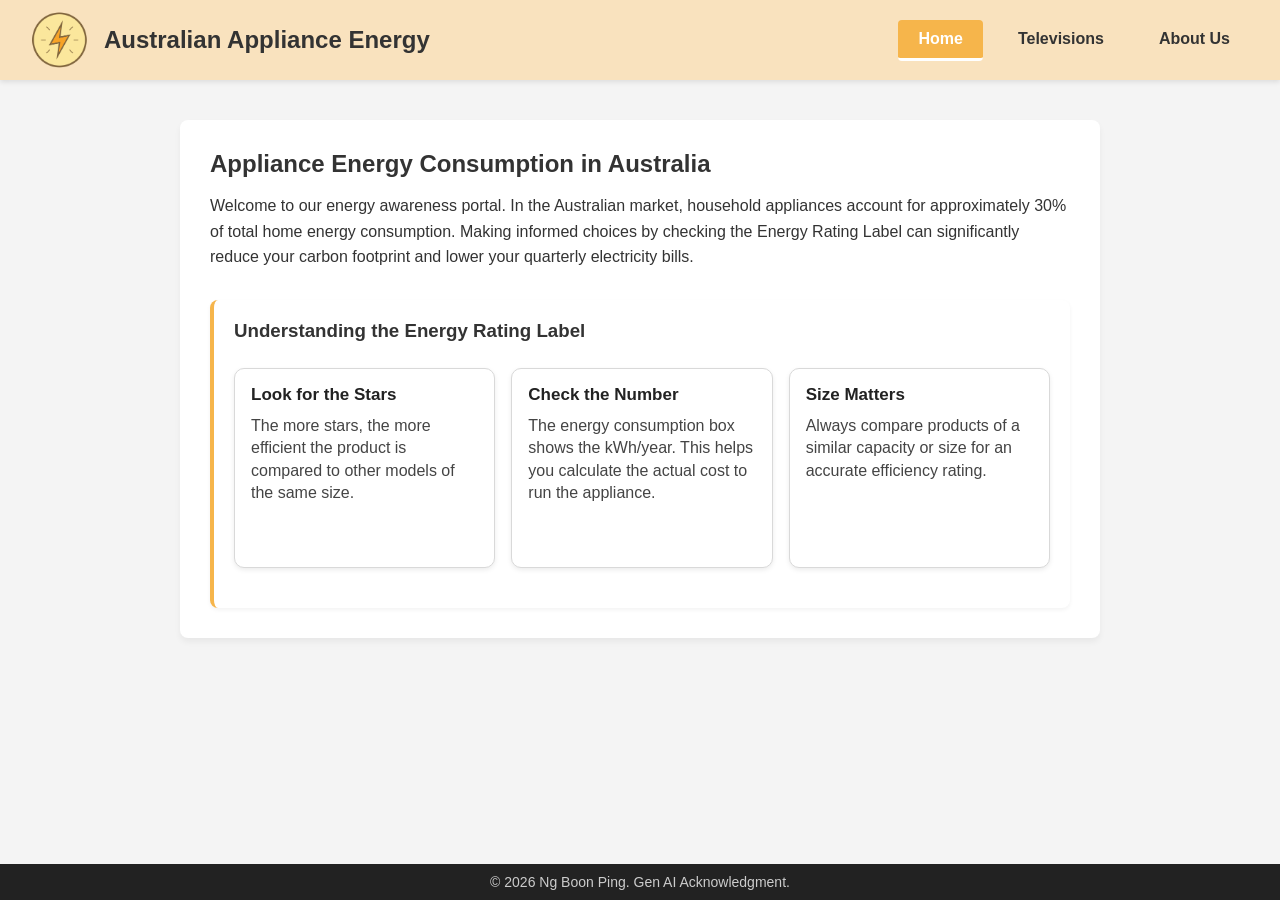
<file: Exercise 0.2/energy-webpage-v1/index.html>
<!DOCTYPE html>
<!-- HTML5 document declaration -->
<html lang="en">
<!-- Head section containing metadata, title, and external links -->
<head>
    <meta charset="UTF-8">
    <meta name="viewport" content="width=device-width, initial-scale=1.0">
    <title>Australian Appliance Energy</title>
    <link rel="stylesheet" href="css/styles.css">
</head>
<!-- Body section with the main content of the webpage -->
<body>

    <!-- Navigation bar with logo and menu links -->
    <nav id="top-nav">
        <div class="power-icon" onclick="switchPage('home')">
            <img src="images/PowerIcon.png" alt="Power Logo" id="logo">
            <h1 class="logo-title">Australian Appliance Energy</h1>
        </div>
        
        <ul id="nav-links">
            <li><button class="nav-btn active" onclick="switchPage('home')">Home</button></li>
            <li><button class="nav-btn" onclick="switchPage('televisions')">Televisions</button></li>
            <li><button class="nav-btn" onclick="switchPage('about')">About Us</button></li>
        </ul>
    </nav>

    <!-- Main content area containing different page sections -->
    <main>
        <!-- Home page section with introduction and energy rating info -->
        <section id="home" class="page-section active-page">
            <h2>Appliance Energy Consumption in Australia</h2>
            <p>Welcome to our energy awareness portal. In the Australian market, household appliances account for approximately 30% of total home energy consumption. Making informed choices by checking the Energy Rating Label can significantly reduce your carbon footprint and lower your quarterly electricity bills.</p>
        
            <div class="info-card">
                <h3>Understanding the Energy Rating Label</h3>
                <div class="info-cards">
                    <div class="info-point-card">
                        <h4>Look for the Stars</h4>
                        <p>The more stars, the more efficient the product is compared to other models of the same size.</p>
                    </div>
                    <div class="info-point-card">
                        <h4>Check the Number</h4>
                        <p>The energy consumption box shows the kWh/year. This helps you calculate the actual cost to run the appliance.</p>
                    </div>
                    <div class="info-point-card">
                        <h4>Size Matters</h4>
                        <p>Always compare products of a similar capacity or size for an accurate efficiency rating.</p>
                    </div>
                </div>
            </div>
        </section>

        <!-- Televisions section with data visualization -->
        <section id="televisions" class="page-section">
            <h2>Televisions & Energy Use</h2>
            <p>Televisions are a staple in Australian homes. While modern LED and OLED TVs are much more efficient than older plasma models, they are also getting larger. A 65-inch TV will naturally use more power than a 40-inch model.</p>
            
            <div class="data-container">
                <h3>Registered Televisions (Australian Market)</h3>
                <div id="tv-data">
                    <p>Loading TV data...</p>
                </div>
            </div>
        </section>

        <!-- About Us section with information about the initiative -->
        <section id="about" class="page-section">
            <h2>About Us</h2>
            <p>We are an initiative dedicated to educating Australian consumers on smart, energy-efficient appliance choices. Our goal is to promote sustainability and help households navigate the complex landscape of energy consumption.</p>
        </section>
    </main>

    <!-- Footer with copyright information -->
    <footer>
        <p>&copy; 2026 Ng Boon Ping. Gen AI Acknowledgment.</p>
    </footer>

    <!-- JavaScript file for interactive functionality -->
    <script src="js/scripts.js"></script>
</body>
</html>
</file>
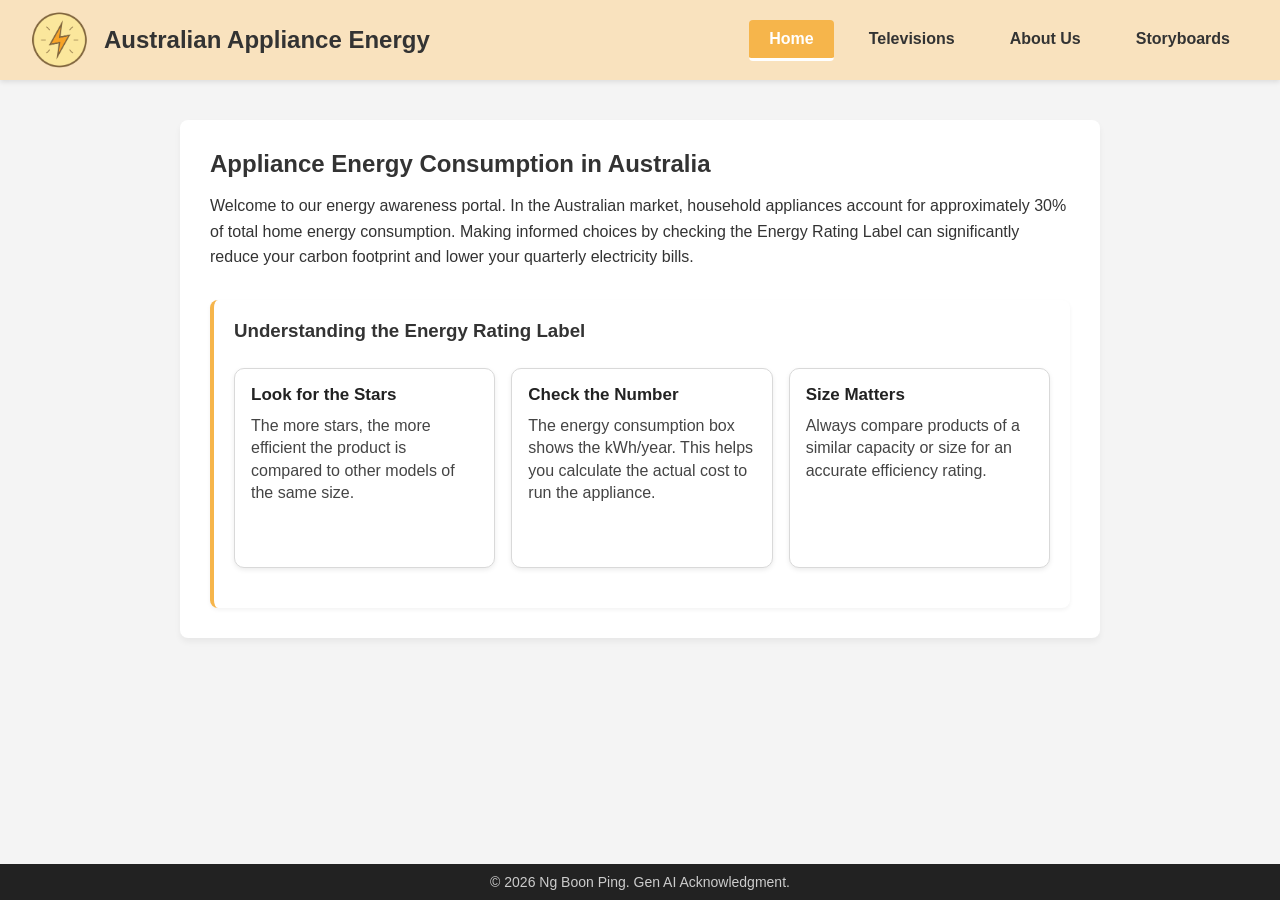
<file: Exercise 3/energy-webpage-v1/index.html>
<!DOCTYPE html>
<!-- HTML5 document declaration -->
<html lang="en">
<!-- Head section containing metadata, title, and external links -->
<head>
    <meta charset="UTF-8">
    <meta name="viewport" content="width=device-width, initial-scale=1.0">
    <title>Australian Appliance Energy</title>
    <link rel="stylesheet" href="css/style.css">
</head>
<!-- Body section with the main content of the webpage -->
<body>

    <!-- Navigation bar with logo and menu links -->
    <nav id="top-nav">
        <div class="power-icon" onclick="switchPage('home')">
            <img src="images/PowerIcon.png" alt="Power Logo" id="logo">
            <h1 class="logo-title">Australian Appliance Energy</h1>
        </div>
        
        <ul id="nav-links">
            <li><button class="nav-btn active" onclick="switchPage('home')">Home</button></li>
            <li><button class="nav-btn" onclick="switchPage('televisions')">Televisions</button></li>
            <li><button class="nav-btn" onclick="switchPage('about')">About Us</button></li>
            <li><button class="nav-btn" onclick="switchPage('storyboard')">Storyboards</button></li>
        </ul>
    </nav>

    <!-- Main content area containing different page sections -->
    <main>
        <!-- Home page section with introduction and energy rating info -->
        <section id="home" class="page-section active-page">
            <h2>Appliance Energy Consumption in Australia</h2>
            <p>Welcome to our energy awareness portal. In the Australian market, household appliances account for approximately 30% of total home energy consumption. Making informed choices by checking the Energy Rating Label can significantly reduce your carbon footprint and lower your quarterly electricity bills.</p>
        
            <div class="info-card">
                <h3>Understanding the Energy Rating Label</h3>
                <div class="info-cards">
                    <div class="info-point-card">
                        <h4>Look for the Stars</h4>
                        <p>The more stars, the more efficient the product is compared to other models of the same size.</p>
                    </div>
                    <div class="info-point-card">
                        <h4>Check the Number</h4>
                        <p>The energy consumption box shows the kWh/year. This helps you calculate the actual cost to run the appliance.</p>
                    </div>
                    <div class="info-point-card">
                        <h4>Size Matters</h4>
                        <p>Always compare products of a similar capacity or size for an accurate efficiency rating.</p>
                    </div>
                </div>
            </div>
        </section>

        <!-- Televisions section with data visualization -->
        <section id="televisions" class="page-section">
            <h2>Televisions & Energy Use</h2>
            <p>Televisions are a staple in Australian homes. While modern LED and OLED TVs are much more efficient than older plasma models, they are also getting larger. A 65-inch TV will naturally use more power than a 40-inch model.</p>
            
            <div class="data-container">
                <h3>Registered Televisions (Australian Market)</h3>
                <div id="tv-data">
                    <p>Loading TV data...</p>
                </div>
            </div>
        </section>

        <!-- About Us section with information about the initiative -->
        <section id="about" class="page-section">
            <h2>About Us</h2>
            <p>We are an initiative dedicated to educating Australian consumers on smart, energy-efficient appliance choices. Our goal is to promote sustainability and help households navigate the complex landscape of energy consumption.</p>
        </section>

        <!-- Storyboard-->
        <section id="storyboard" class="page-section">            
            <div class="storyboard-section">
                <h2>Storyboard 1: Sarah's TV Shopping Journey</h2>
                <div class="storyboard-container">
                    <button class="arrow-btn left-arrow" id="prev-btn">&lt;</button>
                    <div class="storyboard-visual">
                        <img id="storyboard-image" src="images/Storyboard1- picture1.png" alt="Storyboard Image">
                        <div class="storyboard-explanation" id="storyboard-explanation">
                            <p>This is the explanation for storyboard 1.</p>
                        </div>
                    </div>
                    <button class="arrow-btn right-arrow" id="next-btn">&gt;</button>
                </div>
            </div>
            
            <div class="storyboard-section">
                <h2>Storyboard 2: Sarah's Energy-Efficient TV Choice</h2>
                <div class="storyboard-container">
                    <button class="arrow-btn left-arrow" id="prev-btn2">&lt;</button>
                    <div class="storyboard-visual">
                        <img id="storyboard-image2" src="images/Storyboard2- picture1.png" alt="Storyboard Image">
                        <div class="storyboard-explanation" id="storyboard-explanation2">
                            <p>This is the explanation for storyboard 2.</p>
                        </div>
                    </div>
                    <button class="arrow-btn right-arrow" id="next-btn2">&gt;</button>
                </div>
            </div>
        </section>
    </main>

    <!-- Footer with copyright information -->
    <footer>
        <p>&copy; 2026 Ng Boon Ping. Gen AI Acknowledgment.</p>
    </footer>

    <!-- JavaScript file for interactive functionality -->
    <script src="js/script.js"></script>
</body>
</html>
</file>
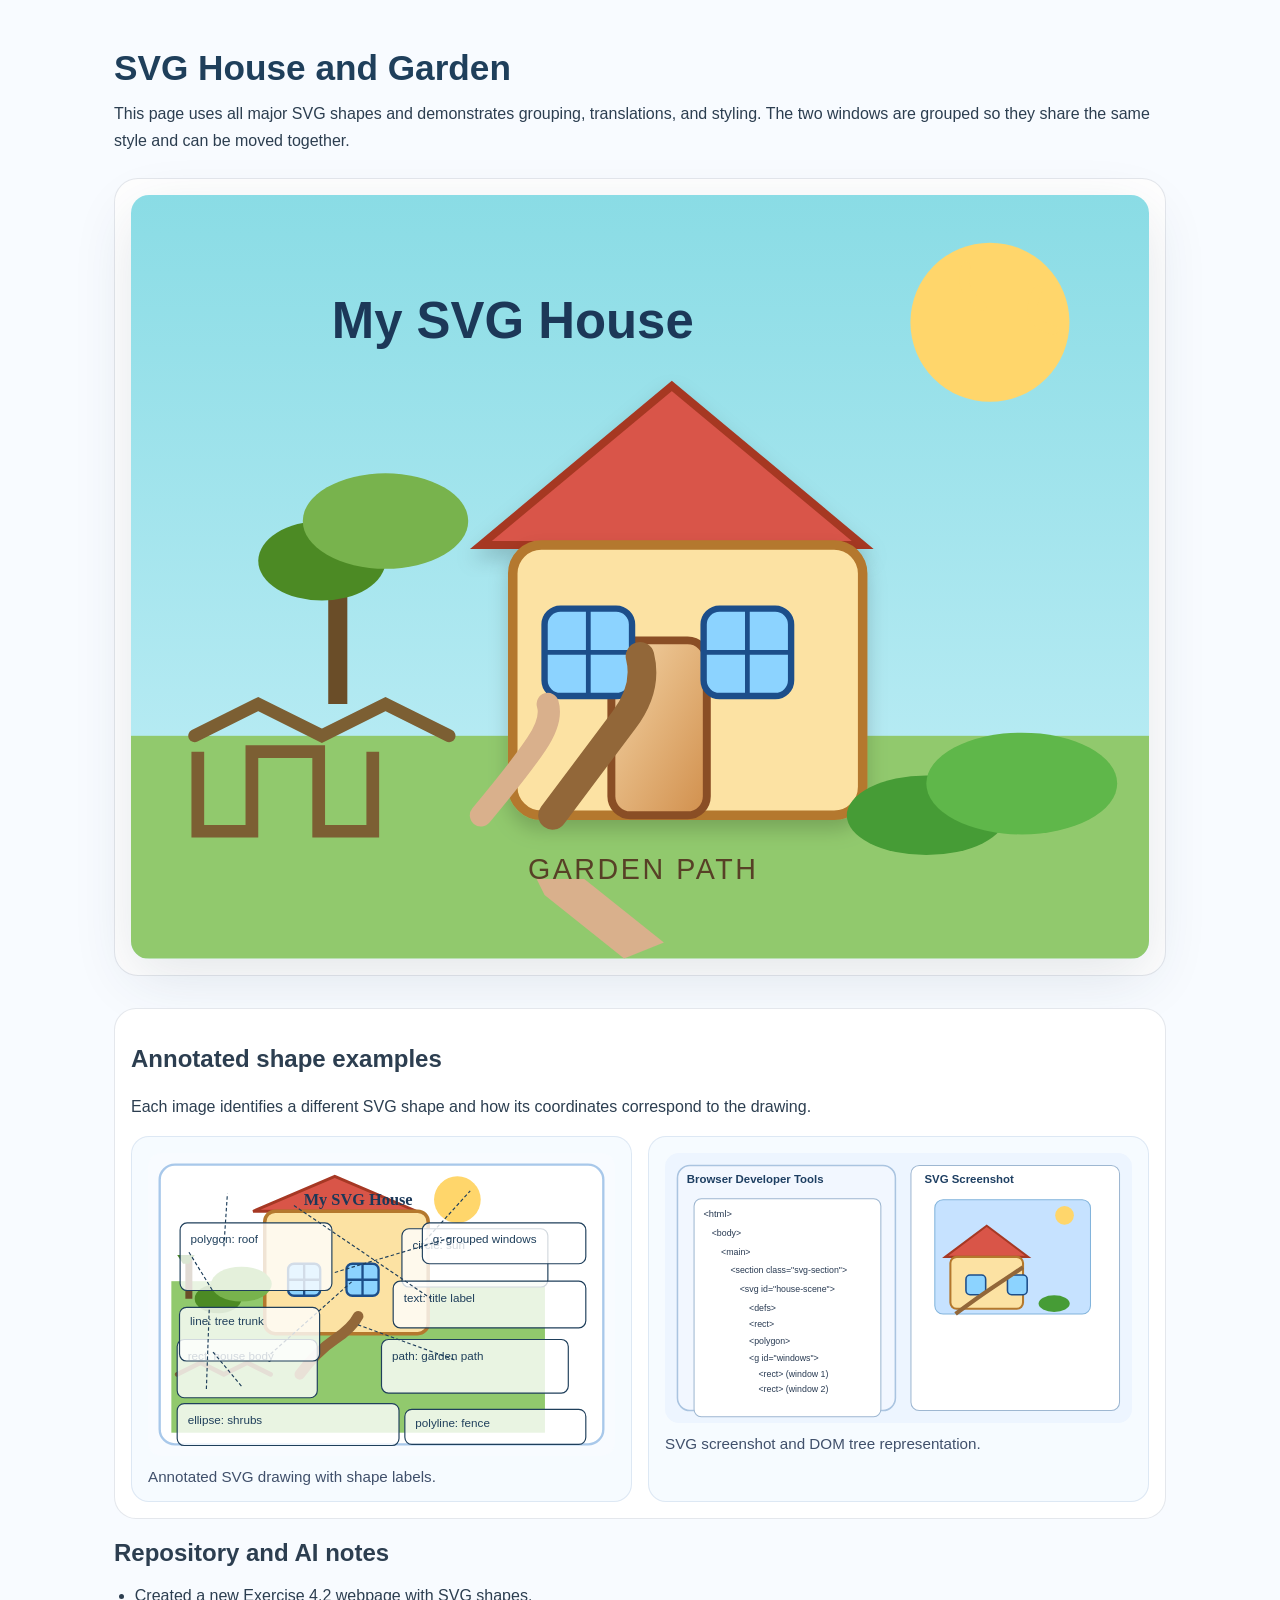
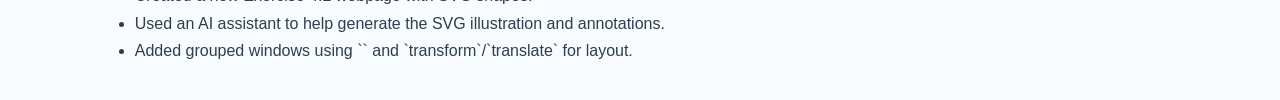
<file: Exercise 4/Exercise 4.2/index.html>
<!DOCTYPE html>
<html lang="en">
<head>
  <meta charset="UTF-8" />
  <meta name="viewport" content="width=device-width, initial-scale=1.0" />
  <title>Exercise 4.2 - SVG House and Garden</title>
  <link rel="stylesheet" href="css/style.css" />
</head>
<body>
  <main>
    <h1>SVG House and Garden</h1>
    <p>
      This page uses all major SVG shapes and demonstrates grouping, translations, and styling.
      The two windows are grouped so they share the same style and can be moved together.
    </p>

    <section class="svg-section">
      <svg id="house-scene" viewBox="0 0 640 480" xmlns="http://www.w3.org/2000/svg" aria-labelledby="scene-title">
        <title id="scene-title">SVG illustration of a house and garden</title>

        <defs>
          <linearGradient id="skyGradient" x1="0" y1="0" x2="0" y2="1">
            <stop offset="0%" stop-color="#8adce5" />
            <stop offset="100%" stop-color="#c6f0f8" />
          </linearGradient>
          <linearGradient id="doorGlow" x1="0" y1="0" x2="1" y2="1">
            <stop offset="0%" stop-color="#f4d5a7" />
            <stop offset="100%" stop-color="#d18f4c" />
          </linearGradient>
          <filter id="shadow" x="-20%" y="-20%" width="140%" height="140%">
            <feDropShadow dx="0" dy="6" stdDeviation="6" flood-color="#000" flood-opacity="0.18" />
          </filter>
        </defs>

        <rect x="0" y="0" width="640" height="480" fill="url(#skyGradient)" />
        <rect x="0" y="340" width="640" height="140" fill="#91c96d" />

        <circle cx="540" cy="80" r="50" fill="#ffd66b" />
        <path d="M 525 45 Q 520 60 535 70" fill="none" stroke="#ffd66b" stroke-width="6" stroke-linecap="round" />
        <path d="M 570 60 Q 560 80 580 85" fill="none" stroke="#ffd66b" stroke-width="6" stroke-linecap="round" />

        <polygon points="220,220 340,120 460,220" fill="#d95548" stroke="#a63824" stroke-width="5" filter="url(#shadow)" />
        <rect x="240" y="220" width="220" height="170" rx="18" ry="18" fill="#fce2a3" stroke="#b4782d" stroke-width="6" filter="url(#shadow)" />
        <rect x="302" y="280" width="60" height="110" rx="12" ry="12" fill="url(#doorGlow)" stroke="#8a4e25" stroke-width="5" />

        <g id="windows" fill="#8cd3ff" stroke="#1c4e8a" stroke-width="4" stroke-linejoin="round" transform="translate(260 260)">
          <rect x="0" y="0" width="55" height="55" rx="10" ry="10" />
          <rect x="100" y="0" width="55" height="55" rx="10" ry="10" />
          <line x1="0" y1="27.5" x2="55" y2="27.5" stroke="#1c4e8a" stroke-width="3" />
          <line x1="27.5" y1="0" x2="27.5" y2="55" stroke="#1c4e8a" stroke-width="3" />
          <line x1="100" y1="27.5" x2="155" y2="27.5" stroke="#1c4e8a" stroke-width="3" />
          <line x1="127.5" y1="0" x2="127.5" y2="55" stroke="#1c4e8a" stroke-width="3" />
        </g>

        <line x1="130" y1="320" x2="130" y2="240" stroke="#6a4d28" stroke-width="12" />
        <polyline points="130,250 120,235 140,235 130,250" fill="#4c8a24" />
        <ellipse cx="120" cy="230" rx="40" ry="25" fill="#4c8a24" />
        <ellipse cx="160" cy="205" rx="52" ry="30" fill="#78b34d" />

        <path d="M 265 390 Q 295 350 310 330 T 320 290" fill="none" stroke="#926739" stroke-width="18" stroke-linecap="round" />
        <path d="M 220 390 Q 245 360 255 345 T 262 320" fill="none" stroke="#d9b08c" stroke-width="14" stroke-linecap="round" />
        <path d="M 255 430 L 285 430 L 335 470 L 310 480 L 260 440 Z" fill="#d9b08c" />

        <polyline points="40,340 80,320 120,340 160,320 200,340" fill="none" stroke="#7c5f33" stroke-width="8" stroke-linecap="round" />
        <polyline points="42,350 42,400 76,400 76,350 118,350 118,400 152,400 152,350" fill="none" stroke="#7c5f33" stroke-width="8" />

        <ellipse cx="500" cy="390" rx="50" ry="25" fill="#469c36" />
        <ellipse cx="560" cy="370" rx="60" ry="32" fill="#5fb74a" />

        <text x="240" y="90" class="title-text">My SVG House</text>
        <text x="322" y="430" class="garden-text">garden path</text>
      </svg>
    </section>

    <section class="notes">
      <h2>Annotated shape examples</h2>
      <p>Each image identifies a different SVG shape and how its coordinates correspond to the drawing.</p>
      <div class="image-grid">
        <figure>
          <img src="images/annotated-shapes.svg" alt="Annotated SVG shapes example" />
          <figcaption>Annotated SVG drawing with shape labels.</figcaption>
        </figure>
        <figure>
          <img src="images/dom-screenshot.svg" alt="SVG DOM screenshot representation" />
          <figcaption>SVG screenshot and DOM tree representation.</figcaption>
        </figure>
      </div>
    </section>

    <section class="commit-notes">
      <h2>Repository and AI notes</h2>
      <ul>
        <li>Created a new Exercise 4.2 webpage with SVG shapes.</li>
        <li>Used an AI assistant to help generate the SVG illustration and annotations.</li>
        <li>Added grouped windows using `<g>` and `transform`/`translate` for layout.</li>
      </ul>
    </section>
  </main>
</body>
</html>
</file>
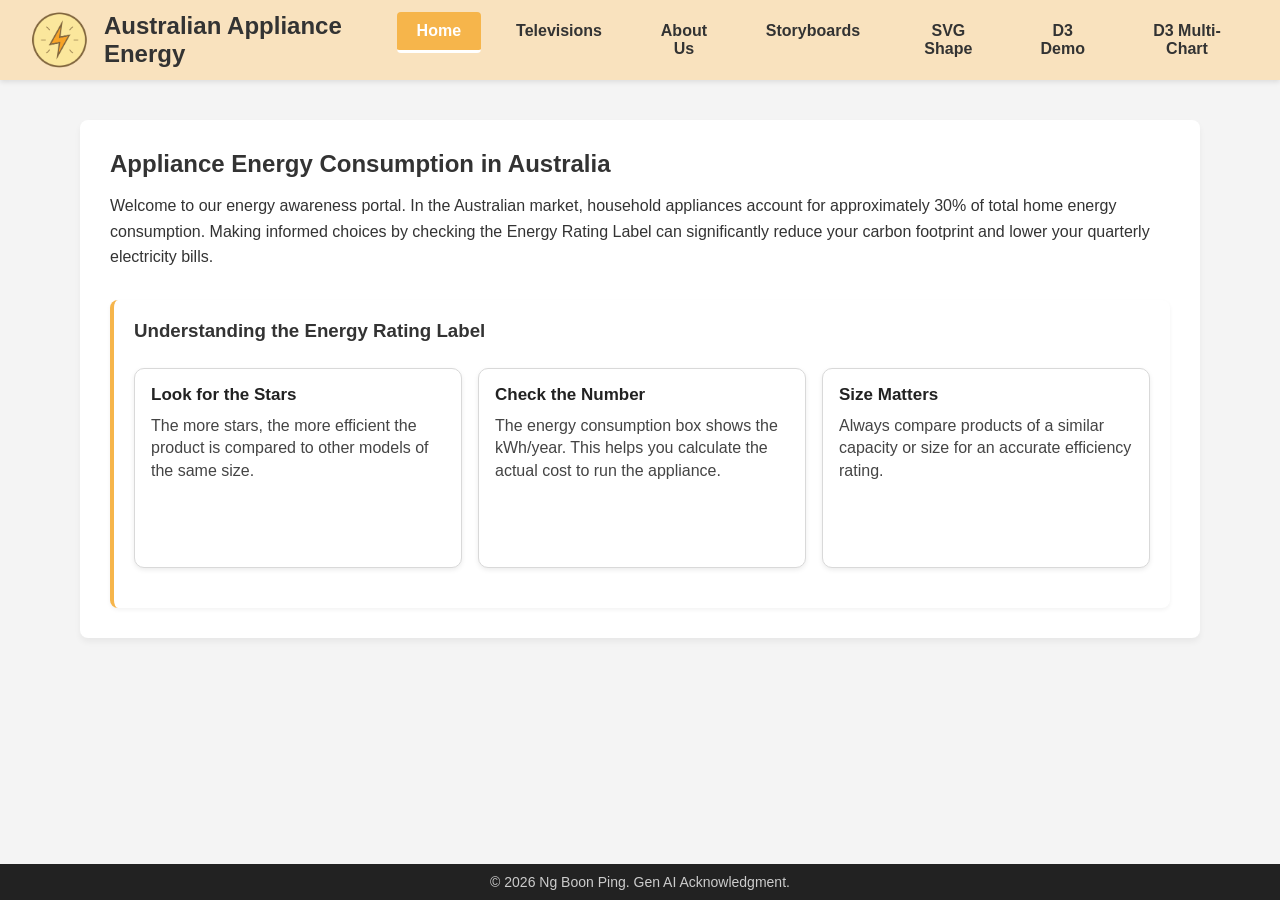
<file: Exercise 5/energy-webpage-v1/index.html>
<!DOCTYPE html>
<!-- HTML5 document declaration -->
<html lang="en">
<!-- Head section containing metadata, title, and external links -->
<head>
    <meta charset="UTF-8">
    <meta name="viewport" content="width=device-width, initial-scale=1.0">
    <title>Australian Appliance Energy</title>
    <link rel="stylesheet" href="css/style.css">
</head>
<!-- Body section with the main content of the webpage -->
<body>

    <!-- Navigation bar with logo and menu links -->
    <nav id="top-nav">
        <div class="power-icon" onclick="switchPage('home')">
            <img src="images/PowerIcon.png" alt="Power Logo" id="logo">
            <h1 class="logo-title">Australian Appliance Energy</h1>
        </div>
        
        <ul id="nav-links">
            <li><button class="nav-btn active" onclick="switchPage('home')">Home</button></li>
            <li><button class="nav-btn" onclick="switchPage('televisions')">Televisions</button></li>
            <li><button class="nav-btn" onclick="switchPage('about')">About Us</button></li>
            <li><button class="nav-btn" onclick="switchPage('storyboard')">Storyboards</button></li>
            <li><button class="nav-btn" onclick="switchPage('svg-shape')">SVG Shape</button></li>
            <li><button class="nav-btn" onclick="switchPage('d3-demo')">D3 Demo</button></li>
            <li><button class="nav-btn" onclick="switchPage('d3-multichart')">D3 Multi-Chart</button></li>
        </ul>
    </nav>

    <!-- Main content area containing different page sections -->
    <main>
        <!-- Home page section with introduction and energy rating info -->
        <section id="home" class="page-section active-page">
            <h2>Appliance Energy Consumption in Australia</h2>
            <p>Welcome to our energy awareness portal. In the Australian market, household appliances account for approximately 30% of total home energy consumption. Making informed choices by checking the Energy Rating Label can significantly reduce your carbon footprint and lower your quarterly electricity bills.</p>
        
            <div class="info-card">
                <h3>Understanding the Energy Rating Label</h3>
                <div class="info-cards">
                    <div class="info-point-card">
                        <h4>Look for the Stars</h4>
                        <p>The more stars, the more efficient the product is compared to other models of the same size.</p>
                    </div>
                    <div class="info-point-card">
                        <h4>Check the Number</h4>
                        <p>The energy consumption box shows the kWh/year. This helps you calculate the actual cost to run the appliance.</p>
                    </div>
                    <div class="info-point-card">
                        <h4>Size Matters</h4>
                        <p>Always compare products of a similar capacity or size for an accurate efficiency rating.</p>
                    </div>
                </div>
            </div>
        </section>

        <!-- Televisions section with data visualization -->
        <section id="televisions" class="page-section">
            <h2>Televisions & Energy Use</h2>
            <p>Televisions are a staple in Australian homes. While modern LED and OLED TVs are much more efficient than older plasma models, they are also getting larger. A 65-inch TV will naturally use more power than a 40-inch model.</p>
            
            <div class="data-container">
                <h3>Registered Televisions (Australian Market)</h3>
                <div id="tv-data">
                    <p>Loading TV data...</p>
                </div>
            </div>
        </section>

        <!-- About Us section with information about the initiative -->
        <section id="about" class="page-section">
            <h2>About Us</h2>
            <p>We are an initiative dedicated to educating Australian consumers on smart, energy-efficient appliance choices. Our goal is to promote sustainability and help households navigate the complex landscape of energy consumption.</p>
        </section>

        <!-- Storyboard-->
        <section id="storyboard" class="page-section">            
            <div class="storyboard-section">
                <h2>Storyboard 1: Sarah's TV Shopping Journey</h2>
                <div class="storyboard-container">
                    <button class="arrow-btn left-arrow" id="prev-btn">&lt;</button>
                    <div class="storyboard-visual">
                        <img id="storyboard-image" src="images/Storyboard1- picture1.png" alt="Storyboard Image">
                        <div class="storyboard-explanation" id="storyboard-explanation">
                            <p>This is the explanation for storyboard 1.</p>
                        </div>
                    </div>
                    <button class="arrow-btn right-arrow" id="next-btn">&gt;</button>
                </div>
            </div>
            
            <div class="storyboard-section">
                <h2>Storyboard 2: Sarah's Energy-Efficient TV Choice</h2>
                <div class="storyboard-container">
                    <button class="arrow-btn left-arrow" id="prev-btn2">&lt;</button>
                    <div class="storyboard-visual">
                        <img id="storyboard-image2" src="images/Storyboard2- picture1.png" alt="Storyboard Image">
                        <div class="storyboard-explanation" id="storyboard-explanation2">
                            <p>This is the explanation for storyboard 2.</p>
                        </div>
                    </div>
                    <button class="arrow-btn right-arrow" id="next-btn2">&gt;</button>
                </div>
            </div>

        </div>
            </div>
        </section>

        <!-- SVG Shapes -->
        <section id="svg-shape" class="page-section">
            <h2>SVG Shapes: House and Garden</h2>
            <!-- SVG container centered for the illustration -->
            <div class="svg-shape">
                <svg width="600" height="360" viewBox="0 0 600 360" xmlns="http://www.w3.org/2000/svg" aria-label="Illustration of a house and garden using SVG shapes">
                    <!-- Sky background -->
                    <rect x="0" y="0" width="600" height="360" fill="#c9e4ff" />

                    <!-- Grass ground -->
                    <rect x="0" y="260" width="600" height="100" fill="#a7d379" />

                    <!-- Sun in the sky -->
                    <circle cx="520" cy="60" r="40" fill="#ffd166" />
                    
                    <!-- Chimney on the roof -->
                    <rect x="225" y="80" width="24" height="45" fill="#5c2e0a" stroke="#3e1f06" stroke-width="1.5" />
                    <rect x="221" y="74" width="32" height="6" fill="#8b5e3c" />

                    <!-- Roof shape -->
                    <polygon points="180,140 280,70 380,140" fill="#7b3f00" />

                    <!-- House body -->
                    <rect x="210" y="140" width="140" height="120" fill="#f5d1a9" stroke="#8b5e3c" stroke-width="4" />
                    
                    <!-- Window group: shared styling applied to both windows -->
                    <g class="house-windows" fill="#87ceeb" stroke="#3a5f7b" stroke-width="2">
                        <g transform="translate(0, 0)">
                            <rect x="220" y="165" width="40" height="40" rx="3" />
                            <line x1="240" y1="165" x2="240" y2="205" stroke-width="1.5" />
                            <line x1="220" y1="185" x2="260" y2="185" stroke-width="1.5" />
                        </g>
                        <g transform="translate(80, 0)">
                            <rect x="220" y="165" width="40" height="40" rx="3" />
                            <line x1="240" y1="165" x2="240" y2="205" stroke-width="1.5" />
                            <line x1="220" y1="185" x2="260" y2="185" stroke-width="1.5" />
                        </g>
                    </g>
                    
                    <!-- Door -->
                    <rect x="265" y="205" width="30" height="55" fill="#8b4513" stroke="#5c2e0a" stroke-width="2" />

                    <!-- Door frame detail -->
                    <rect x="267" y="207" width="26" height="51" fill="#a0522d" opacity="0.8" />

                    <!-- Door handle -->
                    <circle cx="288" cy="232" r="2.5" fill="#d4af37" stroke="#b8860b" stroke-width="1" />

                    <!-- Section title text inside SVG -->
                    <text x="300" y="350" text-anchor="middle" font-family="Arial, sans-serif" font-size="20" fill="#3a3a3a">House and Garden with SVG Shapes</text>
                </svg>
            </div>

            <!-- Evidence screenshot for DOM verification -->
            <div class="evidence-section">
                <h2>DOM Verification Screenshot</h2>
                <img src="images\SVG and DOM.png" alt="DOM Inspector displaying SVG elements" style="max-width:100%" />
            </div>

            <!-- Coordinate mapping table for the SVG shapes -->
            <div class="evidence-section coordinate-section">
                <h2>SVG Coordinate System Annotations</h2>
                <img src="images\SVG Coordinate System Annotations.png" alt="SVG Coordinate System Annotations" style="max-width:100%" />
            </div>
        </section>

        <section id="d3-demo" class="page-section">
            <h2>D3.js Responsive Canvas</h2>
            <p>This workspace utilizes a responsive CSS wrapper coupled with an SVG viewBox coordinate map to auto-scale shapes fluidly across all devices.</p>
            
            <div class="responsive-svg-container">
                <div class="info-card" id="d3-sandbox">
                    <h3>D3 Injected Output Zone</h3>
                </div>
            </div>
        </section>

        <section id="d3-multichart" class="page-section">
            <h2>D3 Multi-Chart Exercise</h2>
            <p>This page contains four D3 chart types built from the TV energy dataset plus a spot-price time series. Each chart lives in its own JS file and resizes to the browser.</p>
            <div class="chart-grid">
                <article class="chart-card">
                    <h3>Energy vs Star Rating</h3>
                    <p class="chart-description">Scatter plot showing labelled energy consumption by energy rating stars for TV models.</p>
                    <div id="scatter-viz" class="chart-container"></div>
                </article>

                <article class="chart-card">
                    <h3>Energy by Screen Technology</h3>
                    <p class="chart-description">Donut chart comparing total annual energy consumption across screen technology categories.</p>
                    <div id="donut-viz" class="chart-container"></div>
                </article>

                <article class="chart-card">
                    <h3>55-inch TV Energy by Technology</h3>
                    <p class="chart-description">Bar chart showing average energy consumption of 55-inch TVs grouped by screen type.</p>
                    <div id="bar55-viz" class="chart-container"></div>
                </article>

                <article class="chart-card">
                    <h3>Spot Power Prices 1998–2024</h3>
                    <p class="chart-description">Line chart showing average Australian spot power prices over time.</p>
                    <div id="line-viz" class="chart-container"></div>
                </article>
            </div>
        </section>
    </main>


    <!-- Footer with copyright information -->
    <footer>
        <p>&copy; 2026 Ng Boon Ping. Gen AI Acknowledgment.</p>
    </footer>

    <!-- JavaScript file for interactive functionality -->
    <script src="js/script.js"></script>
    <script src="https://d3js.org/d3.v7.min.js"></script>
    <script src="js/d3_script.js"></script>
    <script src="js/scatter_chart.js"></script>
    <script src="js/donut_chart.js"></script>
    <script src="js/bar55_chart.js"></script>
    <script src="js/line_chart.js"></script>
</body>
</html>
</file>
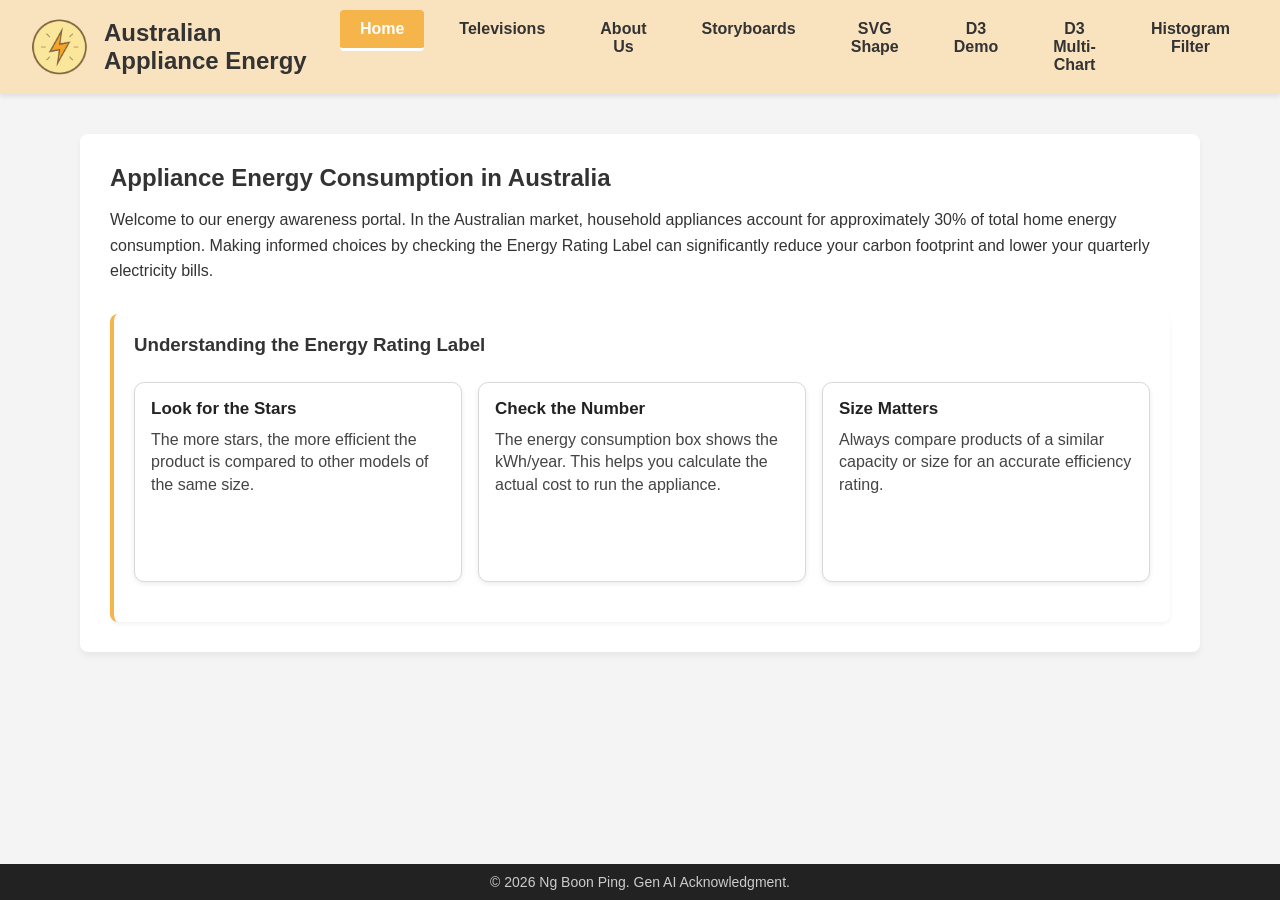
<file: Exercise 6/energy-webpage-v1/index.html>
<!DOCTYPE html>
<html lang="en">
<head>
    <meta charset="UTF-8">
    <meta name="viewport" content="width=device-width, initial-scale=1.0">
    <title>Australian Appliance Energy</title>
    <link rel="stylesheet" href="css/style.css">
    <link rel="stylesheet" href="css/visualisations.css">
</head>
<body>

    <nav id="top-nav">
        <div class="power-icon" onclick="switchPage('home')">
            <img src="images/PowerIcon.png" alt="Power Logo" id="logo">
            <h1 class="logo-title">Australian Appliance Energy</h1>
        </div>
        
        <ul id="nav-links">
            <li><button class="nav-btn active" onclick="switchPage('home')">Home</button></li>
            <li><button class="nav-btn" onclick="switchPage('televisions')">Televisions</button></li>
            <li><button class="nav-btn" onclick="switchPage('about')">About Us</button></li>
            <li><button class="nav-btn" onclick="switchPage('storyboard')">Storyboards</button></li>
            <li><button class="nav-btn" onclick="switchPage('svg-shape')">SVG Shape</button></li>
            <li><button class="nav-btn" onclick="switchPage('d3-demo')">D3 Demo</button></li>
            <li><button class="nav-btn" onclick="switchPage('d3-multichart')">D3 Multi-Chart</button></li>
            <li><button class="nav-btn" onclick="switchPage('histogram-filter-page')">Histogram Filter</button></li>
        </ul>
    </nav>

    <main>
        <section id="home" class="page-section active-page">
            <h2>Appliance Energy Consumption in Australia</h2>
            <p>Welcome to our energy awareness portal. In the Australian market, household appliances account for approximately 30% of total home energy consumption. Making informed choices by checking the Energy Rating Label can significantly reduce your carbon footprint and lower your quarterly electricity bills.</p>
        
            <div class="info-card">
                <h3>Understanding the Energy Rating Label</h3>
                <div class="info-cards">
                    <div class="info-point-card">
                        <h4>Look for the Stars</h4>
                        <p>The more stars, the more efficient the product is compared to other models of the same size.</p>
                    </div>
                    <div class="info-point-card">
                        <h4>Check the Number</h4>
                        <p>The energy consumption box shows the kWh/year. This helps you calculate the actual cost to run the appliance.</p>
                    </div>
                    <div class="info-point-card">
                        <h4>Size Matters</h4>
                        <p>Always compare products of a similar capacity or size for an accurate efficiency rating.</p>
                    </div>
                </div>
            </div>
        </section>

        <section id="televisions" class="page-section">
            <h2>Televisions & Energy Use</h2>
            <p>Televisions are a staple in Australian homes. While modern LED and OLED TVs are much more efficient than older plasma models, they are also getting larger. A 65-inch TV will naturally use more power than a 40-inch model.</p>
            
            <div class="data-container">
                <h3>Registered Televisions (Australian Market)</h3>
                <div id="tv-data">
                    <p>Loading TV data...</p>
                </div>
            </div>
        </section>

        <section id="about" class="page-section">
            <h2>About Us</h2>
            <p>We are an initiative dedicated to educating Australian consumers on smart, energy-efficient appliance choices. Our goal is to promote sustainability and help households navigate the complex landscape of energy consumption.</p>
        </section>

        <section id="storyboard" class="page-section">            
            <div class="storyboard-section">
                <h2>Storyboard 1: Sarah's TV Shopping Journey</h2>
                <div class="storyboard-container">
                    <button class="arrow-btn left-arrow" id="prev-btn">&lt;</button>
                    <div class="storyboard-visual">
                        <img id="storyboard-image" src="images/Storyboard1- picture1.png" alt="Storyboard Image">
                        <div class="storyboard-explanation" id="storyboard-explanation">
                            <p>This is the explanation for storyboard 1.</p>
                        </div>
                    </div>
                    <button class="arrow-btn right-arrow" id="next-btn">&gt;</button>
                </div>
            </div>
            
            <div class="storyboard-section">
                <h2>Storyboard 2: Sarah's Energy-Efficient TV Choice</h2>
                <div class="storyboard-container">
                    <button class="arrow-btn left-arrow" id="prev-btn2">&lt;</button>
                    <div class="storyboard-visual">
                        <img id="storyboard-image2" src="images/Storyboard2- picture1.png" alt="Storyboard Image">
                        <div class="storyboard-explanation" id="storyboard-explanation2">
                            <p>This is the explanation for storyboard 2.</p>
                        </div>
                    </div>
                    <button class="arrow-btn right-arrow" id="next-btn2">&gt;</button>
                </div>
            </div>
        </section>

        <section id="svg-shape" class="page-section">
            <h2>SVG Shapes: House and Garden</h2>
            <div class="svg-shape">
                <svg width="600" height="360" viewBox="0 0 600 360" xmlns="http://www.w3.org/2000/svg" aria-label="Illustration of a house and garden using SVG shapes">
                    <rect x="0" y="0" width="600" height="360" fill="#c9e4ff" />
                    <rect x="0" y="260" width="600" height="100" fill="#a7d379" />
                    <circle cx="520" cy="60" r="40" fill="#ffd166" />
                    <rect x="225" y="80" width="24" height="45" fill="#5c2e0a" stroke="#3e1f06" stroke-width="1.5" />
                    <rect x="221" y="74" width="32" height="6" fill="#8b5e3c" />
                    <polygon points="180,140 280,70 380,140" fill="#7b3f00" />
                    <rect x="210" y="140" width="140" height="120" fill="#f5d1a9" stroke="#8b5e3c" stroke-width="4" />
                    <g class="house-windows" fill="#87ceeb" stroke="#3a5f7b" stroke-width="2">
                        <g transform="translate(0, 0)">
                            <rect x="220" y="165" width="40" height="40" rx="3" />
                            <line x1="240" y1="165" x2="240" y2="205" stroke-width="1.5" />
                            <line x1="220" y1="185" x2="260" y2="185" stroke-width="1.5" />
                        </g>
                        <g transform="translate(80, 0)">
                            <rect x="220" y="165" width="40" height="40" rx="3" />
                            <line x1="240" y1="165" x2="240" y2="205" stroke-width="1.5" />
                            <line x1="220" y1="185" x2="260" y2="185" stroke-width="1.5" />
                        </g>
                    </g>
                    <rect x="265" y="205" width="30" height="55" fill="#8b4513" stroke="#5c2e0a" stroke-width="2" />
                    <rect x="267" y="207" width="26" height="51" fill="#a0522d" opacity="0.8" />
                    <circle cx="288" cy="232" r="2.5" fill="#d4af37" stroke="#b8860b" stroke-width="1" />
                    <text x="300" y="350" text-anchor="middle" font-family="Arial, sans-serif" font-size="20" fill="#3a3a3a">House and Garden with SVG Shapes</text>
                </svg>
            </div>
            <div class="evidence-section">
                <h2>DOM Verification Screenshot</h2>
                <img src="images/SVG and DOM.png" alt="DOM Inspector displaying SVG elements" style="max-width:100%" />
            </div>
            <div class="evidence-section coordinate-section">
                <h2>SVG Coordinate System Annotations</h2>
                <img src="images/SVG Coordinate System Annotations.png" alt="SVG Coordinate System Annotations" style="max-width:100%" />
            </div>
        </section>

        <section id="d3-demo" class="page-section">
            <h2>D3.js Responsive Canvas</h2>
            <p>This workspace utilizes a responsive CSS wrapper coupled with an SVG viewBox coordinate map to auto-scale shapes fluidly across all devices.</p>
            <div class="responsive-svg-container">
                <div class="info-card" id="d3-sandbox">
                    <h3>D3 Injected Output Zone</h3>
                </div>
            </div>
        </section>

        <section id="d3-multichart" class="page-section">
            <h2>D3 Multi-Chart Exercise</h2>
            <p>This page contains four D3 chart types built from the TV energy dataset plus a spot-price time series. Each chart lives in its own JS file and resizes to the browser.</p>
            <div class="chart-grid">
                <article class="chart-card">
                    <h3>Energy vs Star Rating</h3>
                    <p class="chart-description">Scatter plot showing labelled energy consumption by energy rating stars for TV models.</p>
                    <div id="scatter-viz" class="chart-container"></div>
                </article>
                <article class="chart-card">
                    <h3>Energy by Screen Technology</h3>
                    <p class="chart-description">Donut chart comparing total annual energy consumption across screen technology categories.</p>
                    <div id="donut-viz" class="chart-container"></div>
                </article>
                <article class="chart-card">
                    <h3>55-inch TV Energy by Technology</h3>
                    <p class="chart-description">Bar chart showing average energy consumption of 55-inch TVs grouped by screen type.</p>
                    <div id="bar55-viz" class="chart-container"></div>
                </article>
                <article class="chart-card">
                    <h3>Spot Power Prices 1998–2024</h3>
                    <p class="chart-description">Line chart showing average Australian spot power prices over time.</p>
                    <div id="line-viz" class="chart-container"></div>
                </article>
            </div>
        </section>

        <section id="histogram-filter-page" class="page-section">
            <h2>Exercise 6.1: Interactive Histogram Filtering & Scatterplot</h2>
            <p>Explore the annual energy consumption (kWh/year) distribution of television models registered in the Australian market. Use the filter panel below to switch categories fluidly.</p>
            
            <div class="data-container" style="background: #fdfdfd; padding: 25px; border-radius: 8px; border: 1px solid #eef0f2; margin-top: 20px;">
                <h3>Registered Televisions (Data Distribution Metrics)</h3>
                
                <div class="filter-wrapper">
                    <span class="filter-label">Screen Technology:</span>
                    <div id="filters_screen" class="button-group"></div>
                </div>

                <div id="histogram" class="responsive-svg-container"></div>
                
                <h3 style="margin-top: 40px;">Energy Consumption by Star Rating Scatterplot</h3>
                <div id="scatter-plot-6" class="responsive-svg-container"></div>
            </div>
        </section>
    </main>

    <footer>
        <p>&copy; 2026 Ng Boon Ping. Gen AI Acknowledgment.</p>
    </footer>

    <script src="js/script.js"></script>
    <script src="https://d3js.org/d3.v7.min.js"></script>
    <script src="js/d3_script.js"></script>
    <script src="js/scatter_chart.js"></script>
    <script src="js/donut_chart.js"></script>
    <script src="js/bar55_chart.js"></script>
    <script src="js/line_chart.js"></script>

    <script src="js/shared-constants.js"></script>
    <script src="js/interactions.js"></script>
    <script src="js/histogram.js"></script>
    <script src="js/scatterplot.js"></script>
    <script src="js/load-data.js"></script>
</body>
</html>
</file>
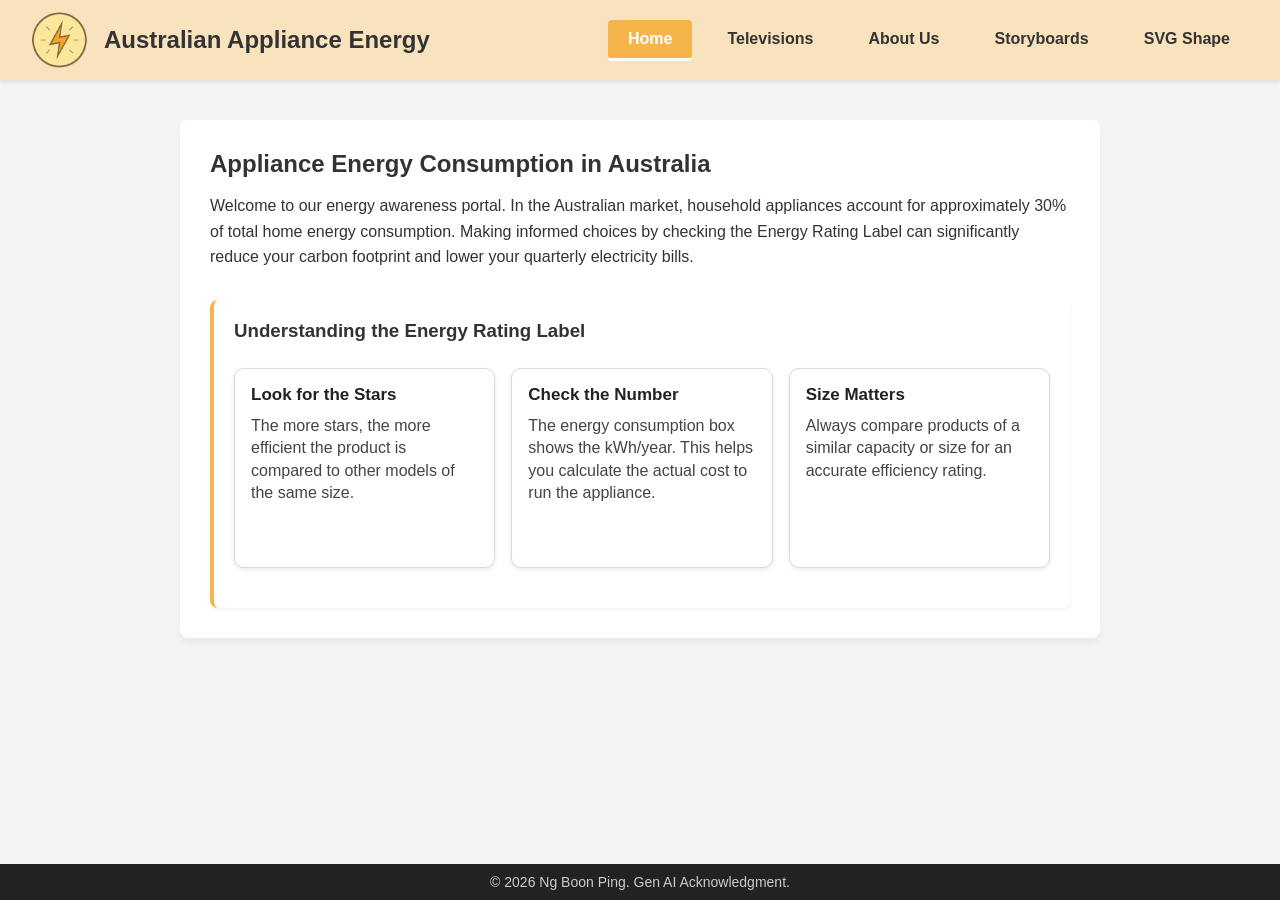
<file: Exercise 4/Exercise 4.1/energy-webpage-v1/index.html>
<!DOCTYPE html>
<!-- HTML5 document declaration -->
<html lang="en">
<!-- Head section containing metadata, title, and external links -->
<head>
    <meta charset="UTF-8">
    <meta name="viewport" content="width=device-width, initial-scale=1.0">
    <title>Australian Appliance Energy</title>
    <link rel="stylesheet" href="css/style.css">
</head>
<!-- Body section with the main content of the webpage -->
<body>

    <!-- Navigation bar with logo and menu links -->
    <nav id="top-nav">
        <div class="power-icon" onclick="switchPage('home')">
            <img src="images/PowerIcon.png" alt="Power Logo" id="logo">
            <h1 class="logo-title">Australian Appliance Energy</h1>
        </div>
        
        <ul id="nav-links">
            <li><button class="nav-btn active" onclick="switchPage('home')">Home</button></li>
            <li><button class="nav-btn" onclick="switchPage('televisions')">Televisions</button></li>
            <li><button class="nav-btn" onclick="switchPage('about')">About Us</button></li>
            <li><button class="nav-btn" onclick="switchPage('storyboard')">Storyboards</button></li>
            <li><button class="nav-btn" onclick="switchPage('svg-shape')">SVG Shape</button></li>
        </ul>
    </nav>

    <!-- Main content area containing different page sections -->
    <main>
        <!-- Home page section with introduction and energy rating info -->
        <section id="home" class="page-section active-page">
            <h2>Appliance Energy Consumption in Australia</h2>
            <p>Welcome to our energy awareness portal. In the Australian market, household appliances account for approximately 30% of total home energy consumption. Making informed choices by checking the Energy Rating Label can significantly reduce your carbon footprint and lower your quarterly electricity bills.</p>
        
            <div class="info-card">
                <h3>Understanding the Energy Rating Label</h3>
                <div class="info-cards">
                    <div class="info-point-card">
                        <h4>Look for the Stars</h4>
                        <p>The more stars, the more efficient the product is compared to other models of the same size.</p>
                    </div>
                    <div class="info-point-card">
                        <h4>Check the Number</h4>
                        <p>The energy consumption box shows the kWh/year. This helps you calculate the actual cost to run the appliance.</p>
                    </div>
                    <div class="info-point-card">
                        <h4>Size Matters</h4>
                        <p>Always compare products of a similar capacity or size for an accurate efficiency rating.</p>
                    </div>
                </div>
            </div>
        </section>

        <!-- Televisions section with data visualization -->
        <section id="televisions" class="page-section">
            <h2>Televisions & Energy Use</h2>
            <p>Televisions are a staple in Australian homes. While modern LED and OLED TVs are much more efficient than older plasma models, they are also getting larger. A 65-inch TV will naturally use more power than a 40-inch model.</p>
            
            <div class="data-container">
                <h3>Registered Televisions (Australian Market)</h3>
                <div id="tv-data">
                    <p>Loading TV data...</p>
                </div>
            </div>
        </section>

        <!-- About Us section with information about the initiative -->
        <section id="about" class="page-section">
            <h2>About Us</h2>
            <p>We are an initiative dedicated to educating Australian consumers on smart, energy-efficient appliance choices. Our goal is to promote sustainability and help households navigate the complex landscape of energy consumption.</p>
        </section>

        <!-- Storyboard-->
        <section id="storyboard" class="page-section">            
            <div class="storyboard-section">
                <h2>Storyboard 1: Sarah's TV Shopping Journey</h2>
                <div class="storyboard-container">
                    <button class="arrow-btn left-arrow" id="prev-btn">&lt;</button>
                    <div class="storyboard-visual">
                        <img id="storyboard-image" src="images/Storyboard1- picture1.png" alt="Storyboard Image">
                        <div class="storyboard-explanation" id="storyboard-explanation">
                            <p>This is the explanation for storyboard 1.</p>
                        </div>
                    </div>
                    <button class="arrow-btn right-arrow" id="next-btn">&gt;</button>
                </div>
            </div>
            
            <div class="storyboard-section">
                <h2>Storyboard 2: Sarah's Energy-Efficient TV Choice</h2>
                <div class="storyboard-container">
                    <button class="arrow-btn left-arrow" id="prev-btn2">&lt;</button>
                    <div class="storyboard-visual">
                        <img id="storyboard-image2" src="images/Storyboard2- picture1.png" alt="Storyboard Image">
                        <div class="storyboard-explanation" id="storyboard-explanation2">
                            <p>This is the explanation for storyboard 2.</p>
                        </div>
                    </div>
                    <button class="arrow-btn right-arrow" id="next-btn2">&gt;</button>
                </div>
            </div>

        </div>
            </div>
        </section>

        <!-- SVG Shapes -->
        <section id="svg-shape" class="page-section">
            <h2>SVG Shapes: House and Garden</h2>
            <!-- SVG container centered for the illustration -->
            <div class="svg-shape">
                <svg width="600" height="360" viewBox="0 0 600 360" xmlns="http://www.w3.org/2000/svg" aria-label="Illustration of a house and garden using SVG shapes">
                    <!-- Sky background -->
                    <rect x="0" y="0" width="600" height="360" fill="#c9e4ff" />

                    <!-- Grass ground -->
                    <rect x="0" y="260" width="600" height="100" fill="#a7d379" />

                    <!-- Sun in the sky -->
                    <circle cx="520" cy="60" r="40" fill="#ffd166" />
                    
                    <!-- Chimney on the roof -->
                    <rect x="225" y="80" width="24" height="45" fill="#5c2e0a" stroke="#3e1f06" stroke-width="1.5" />
                    <rect x="221" y="74" width="32" height="6" fill="#8b5e3c" />

                    <!-- Roof shape -->
                    <polygon points="180,140 280,70 380,140" fill="#7b3f00" />

                    <!-- House body -->
                    <rect x="210" y="140" width="140" height="120" fill="#f5d1a9" stroke="#8b5e3c" stroke-width="4" />
                    
                    <!-- Window group: shared styling applied to both windows -->
                    <g class="house-windows" fill="#87ceeb" stroke="#3a5f7b" stroke-width="2">
                        <g transform="translate(0, 0)">
                            <rect x="220" y="165" width="40" height="40" rx="3" />
                            <line x1="240" y1="165" x2="240" y2="205" stroke-width="1.5" />
                            <line x1="220" y1="185" x2="260" y2="185" stroke-width="1.5" />
                        </g>
                        <g transform="translate(80, 0)">
                            <rect x="220" y="165" width="40" height="40" rx="3" />
                            <line x1="240" y1="165" x2="240" y2="205" stroke-width="1.5" />
                            <line x1="220" y1="185" x2="260" y2="185" stroke-width="1.5" />
                        </g>
                    </g>
                    
                    <!-- Door -->
                    <rect x="265" y="205" width="30" height="55" fill="#8b4513" stroke="#5c2e0a" stroke-width="2" />

                    <!-- Door frame detail -->
                    <rect x="267" y="207" width="26" height="51" fill="#a0522d" opacity="0.8" />

                    <!-- Door handle -->
                    <circle cx="288" cy="232" r="2.5" fill="#d4af37" stroke="#b8860b" stroke-width="1" />

                    <!-- Section title text inside SVG -->
                    <text x="300" y="350" text-anchor="middle" font-family="Arial, sans-serif" font-size="20" fill="#3a3a3a">House and Garden with SVG Shapes</text>
                </svg>
            </div>

            <!-- Evidence screenshot for DOM verification -->
            <div class="evidence-section">
                <h2>DOM Verification Screenshot</h2>
                <img src="images\SVG and DOM.png" alt="DOM Inspector displaying SVG elements" style="max-width:100%" />
            </div>

            <!-- Coordinate mapping table for the SVG shapes -->
            <div class="evidence-section coordinate-section">
                <h2>SVG Coordinate System Annotations</h2>
                <img src="images\SVG Coordinate System Annotations.png" alt="SVG Coordinate System Annotations" style="max-width:100%" />
            </div>
        </section>
    </main>


    <!-- Footer with copyright information -->
    <footer>
        <p>&copy; 2026 Ng Boon Ping. Gen AI Acknowledgment.</p>
    </footer>

    <!-- JavaScript file for interactive functionality -->
    <script src="js/script.js"></script>
</body>
</html>
</file>
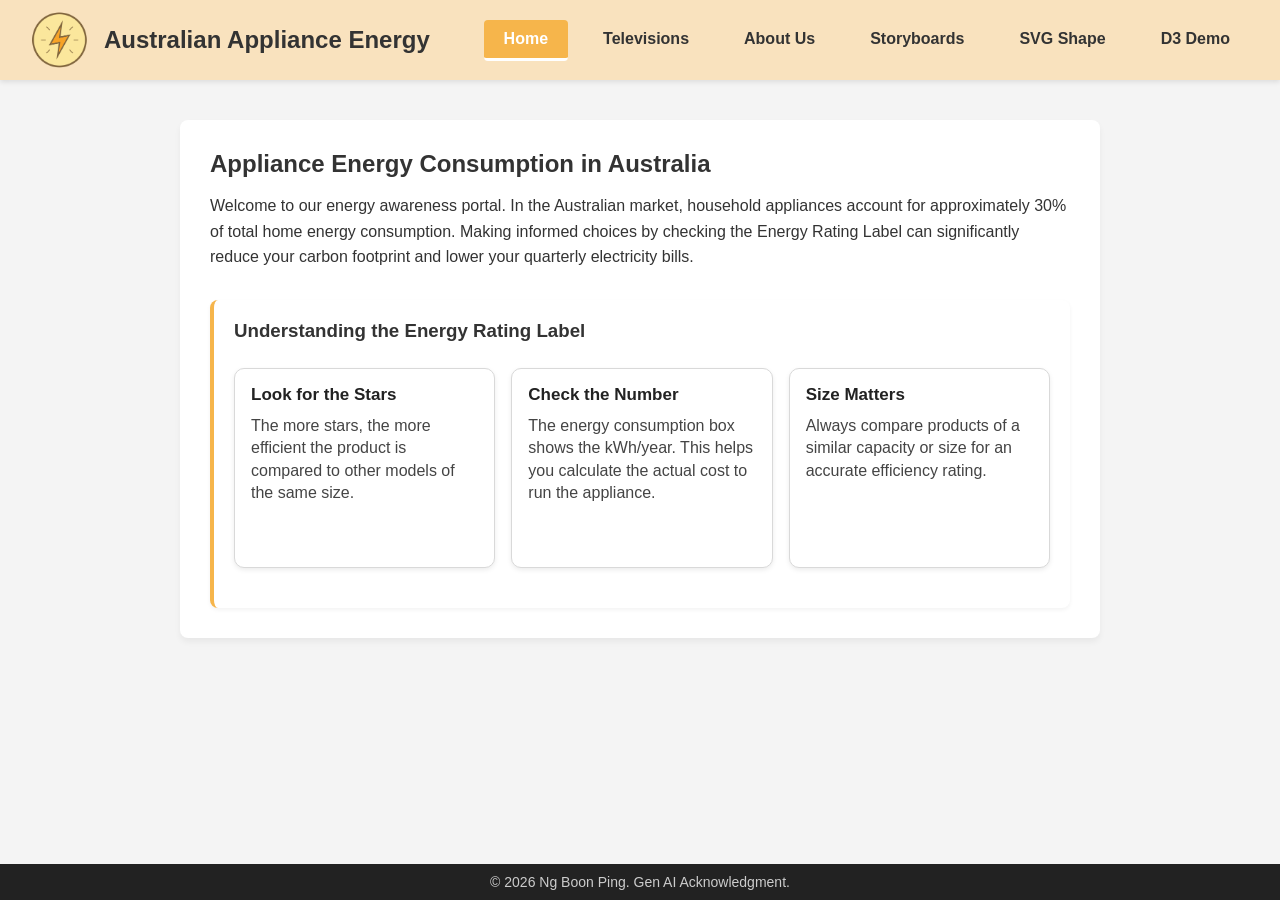
<file: Exercise 4/Exercise 4.2/energy-webpage-v1/index.html>
<!DOCTYPE html>
<!-- HTML5 document declaration -->
<html lang="en">
<!-- Head section containing metadata, title, and external links -->
<head>
    <meta charset="UTF-8">
    <meta name="viewport" content="width=device-width, initial-scale=1.0">
    <title>Australian Appliance Energy</title>
    <link rel="stylesheet" href="css/style.css">
</head>
<!-- Body section with the main content of the webpage -->
<body>

    <!-- Navigation bar with logo and menu links -->
    <nav id="top-nav">
        <div class="power-icon" onclick="switchPage('home')">
            <img src="images/PowerIcon.png" alt="Power Logo" id="logo">
            <h1 class="logo-title">Australian Appliance Energy</h1>
        </div>
        
        <ul id="nav-links">
            <li><button class="nav-btn active" onclick="switchPage('home')">Home</button></li>
            <li><button class="nav-btn" onclick="switchPage('televisions')">Televisions</button></li>
            <li><button class="nav-btn" onclick="switchPage('about')">About Us</button></li>
            <li><button class="nav-btn" onclick="switchPage('storyboard')">Storyboards</button></li>
            <li><button class="nav-btn" onclick="switchPage('svg-shape')">SVG Shape</button></li>
            <li><button class="nav-btn" onclick="switchPage('d3-demo')">D3 Demo</button></li>
        </ul>
    </nav>

    <!-- Main content area containing different page sections -->
    <main>
        <!-- Home page section with introduction and energy rating info -->
        <section id="home" class="page-section active-page">
            <h2>Appliance Energy Consumption in Australia</h2>
            <p>Welcome to our energy awareness portal. In the Australian market, household appliances account for approximately 30% of total home energy consumption. Making informed choices by checking the Energy Rating Label can significantly reduce your carbon footprint and lower your quarterly electricity bills.</p>
        
            <div class="info-card">
                <h3>Understanding the Energy Rating Label</h3>
                <div class="info-cards">
                    <div class="info-point-card">
                        <h4>Look for the Stars</h4>
                        <p>The more stars, the more efficient the product is compared to other models of the same size.</p>
                    </div>
                    <div class="info-point-card">
                        <h4>Check the Number</h4>
                        <p>The energy consumption box shows the kWh/year. This helps you calculate the actual cost to run the appliance.</p>
                    </div>
                    <div class="info-point-card">
                        <h4>Size Matters</h4>
                        <p>Always compare products of a similar capacity or size for an accurate efficiency rating.</p>
                    </div>
                </div>
            </div>
        </section>

        <!-- Televisions section with data visualization -->
        <section id="televisions" class="page-section">
            <h2>Televisions & Energy Use</h2>
            <p>Televisions are a staple in Australian homes. While modern LED and OLED TVs are much more efficient than older plasma models, they are also getting larger. A 65-inch TV will naturally use more power than a 40-inch model.</p>
            
            <div class="data-container">
                <h3>Registered Televisions (Australian Market)</h3>
                <div id="tv-data">
                    <p>Loading TV data...</p>
                </div>
            </div>
        </section>

        <!-- About Us section with information about the initiative -->
        <section id="about" class="page-section">
            <h2>About Us</h2>
            <p>We are an initiative dedicated to educating Australian consumers on smart, energy-efficient appliance choices. Our goal is to promote sustainability and help households navigate the complex landscape of energy consumption.</p>
        </section>

        <!-- Storyboard-->
        <section id="storyboard" class="page-section">            
            <div class="storyboard-section">
                <h2>Storyboard 1: Sarah's TV Shopping Journey</h2>
                <div class="storyboard-container">
                    <button class="arrow-btn left-arrow" id="prev-btn">&lt;</button>
                    <div class="storyboard-visual">
                        <img id="storyboard-image" src="images/Storyboard1- picture1.png" alt="Storyboard Image">
                        <div class="storyboard-explanation" id="storyboard-explanation">
                            <p>This is the explanation for storyboard 1.</p>
                        </div>
                    </div>
                    <button class="arrow-btn right-arrow" id="next-btn">&gt;</button>
                </div>
            </div>
            
            <div class="storyboard-section">
                <h2>Storyboard 2: Sarah's Energy-Efficient TV Choice</h2>
                <div class="storyboard-container">
                    <button class="arrow-btn left-arrow" id="prev-btn2">&lt;</button>
                    <div class="storyboard-visual">
                        <img id="storyboard-image2" src="images/Storyboard2- picture1.png" alt="Storyboard Image">
                        <div class="storyboard-explanation" id="storyboard-explanation2">
                            <p>This is the explanation for storyboard 2.</p>
                        </div>
                    </div>
                    <button class="arrow-btn right-arrow" id="next-btn2">&gt;</button>
                </div>
            </div>

        </div>
            </div>
        </section>

        <!-- SVG Shapes -->
        <section id="svg-shape" class="page-section">
            <h2>SVG Shapes: House and Garden</h2>
            <!-- SVG container centered for the illustration -->
            <div class="svg-shape">
                <svg width="600" height="360" viewBox="0 0 600 360" xmlns="http://www.w3.org/2000/svg" aria-label="Illustration of a house and garden using SVG shapes">
                    <!-- Sky background -->
                    <rect x="0" y="0" width="600" height="360" fill="#c9e4ff" />

                    <!-- Grass ground -->
                    <rect x="0" y="260" width="600" height="100" fill="#a7d379" />

                    <!-- Sun in the sky -->
                    <circle cx="520" cy="60" r="40" fill="#ffd166" />
                    
                    <!-- Chimney on the roof -->
                    <rect x="225" y="80" width="24" height="45" fill="#5c2e0a" stroke="#3e1f06" stroke-width="1.5" />
                    <rect x="221" y="74" width="32" height="6" fill="#8b5e3c" />

                    <!-- Roof shape -->
                    <polygon points="180,140 280,70 380,140" fill="#7b3f00" />

                    <!-- House body -->
                    <rect x="210" y="140" width="140" height="120" fill="#f5d1a9" stroke="#8b5e3c" stroke-width="4" />
                    
                    <!-- Window group: shared styling applied to both windows -->
                    <g class="house-windows" fill="#87ceeb" stroke="#3a5f7b" stroke-width="2">
                        <g transform="translate(0, 0)">
                            <rect x="220" y="165" width="40" height="40" rx="3" />
                            <line x1="240" y1="165" x2="240" y2="205" stroke-width="1.5" />
                            <line x1="220" y1="185" x2="260" y2="185" stroke-width="1.5" />
                        </g>
                        <g transform="translate(80, 0)">
                            <rect x="220" y="165" width="40" height="40" rx="3" />
                            <line x1="240" y1="165" x2="240" y2="205" stroke-width="1.5" />
                            <line x1="220" y1="185" x2="260" y2="185" stroke-width="1.5" />
                        </g>
                    </g>
                    
                    <!-- Door -->
                    <rect x="265" y="205" width="30" height="55" fill="#8b4513" stroke="#5c2e0a" stroke-width="2" />

                    <!-- Door frame detail -->
                    <rect x="267" y="207" width="26" height="51" fill="#a0522d" opacity="0.8" />

                    <!-- Door handle -->
                    <circle cx="288" cy="232" r="2.5" fill="#d4af37" stroke="#b8860b" stroke-width="1" />

                    <!-- Section title text inside SVG -->
                    <text x="300" y="350" text-anchor="middle" font-family="Arial, sans-serif" font-size="20" fill="#3a3a3a">House and Garden with SVG Shapes</text>
                </svg>
            </div>

            <!-- Evidence screenshot for DOM verification -->
            <div class="evidence-section">
                <h2>DOM Verification Screenshot</h2>
                <img src="images\SVG and DOM.png" alt="DOM Inspector displaying SVG elements" style="max-width:100%" />
            </div>

            <!-- Coordinate mapping table for the SVG shapes -->
            <div class="evidence-section coordinate-section">
                <h2>SVG Coordinate System Annotations</h2>
                <img src="images\SVG Coordinate System Annotations.png" alt="SVG Coordinate System Annotations" style="max-width:100%" />
            </div>
        </section>

        <section id="d3-demo" class="page-section">
            <h2>D3.js Scripting Experiments</h2>
            <p>This section displays dynamic elements injected and styled exclusively using the D3 JavaScript library engine.</p>
            
            <div class="info-card" id="d3-sandbox">
                <h3>D3 Injected Output Zone</h3>
            </div>
        </section>
    </main>


    <!-- Footer with copyright information -->
    <footer>
        <p>&copy; 2026 Ng Boon Ping. Gen AI Acknowledgment.</p>
    </footer>

    <!-- JavaScript file for interactive functionality -->
    <script src="js/script.js"></script>
    <script src="https://d3js.org/d3.v7.min.js"></script>
    <script src="js/d3_script.js"></script>
</body>
</html>
</file>
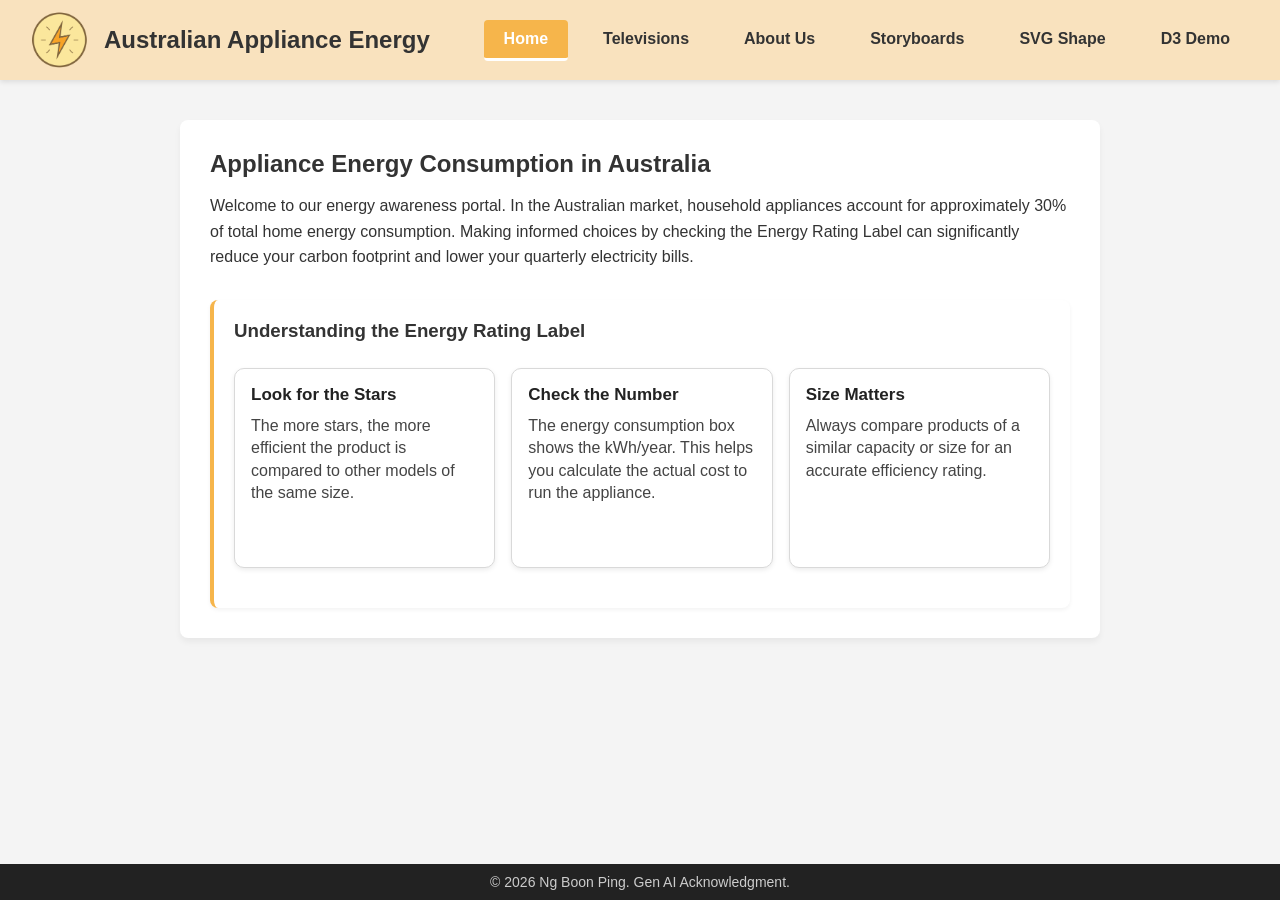
<file: Exercise 4/Exercise 4.3/energy-webpage-v1/index.html>
<!DOCTYPE html>
<!-- HTML5 document declaration -->
<html lang="en">
<!-- Head section containing metadata, title, and external links -->
<head>
    <meta charset="UTF-8">
    <meta name="viewport" content="width=device-width, initial-scale=1.0">
    <title>Australian Appliance Energy</title>
    <link rel="stylesheet" href="css/style.css">
</head>
<!-- Body section with the main content of the webpage -->
<body>

    <!-- Navigation bar with logo and menu links -->
    <nav id="top-nav">
        <div class="power-icon" onclick="switchPage('home')">
            <img src="images/PowerIcon.png" alt="Power Logo" id="logo">
            <h1 class="logo-title">Australian Appliance Energy</h1>
        </div>
        
        <ul id="nav-links">
            <li><button class="nav-btn active" onclick="switchPage('home')">Home</button></li>
            <li><button class="nav-btn" onclick="switchPage('televisions')">Televisions</button></li>
            <li><button class="nav-btn" onclick="switchPage('about')">About Us</button></li>
            <li><button class="nav-btn" onclick="switchPage('storyboard')">Storyboards</button></li>
            <li><button class="nav-btn" onclick="switchPage('svg-shape')">SVG Shape</button></li>
            <li><button class="nav-btn" onclick="switchPage('d3-demo')">D3 Demo</button></li>
        </ul>
    </nav>

    <!-- Main content area containing different page sections -->
    <main>
        <!-- Home page section with introduction and energy rating info -->
        <section id="home" class="page-section active-page">
            <h2>Appliance Energy Consumption in Australia</h2>
            <p>Welcome to our energy awareness portal. In the Australian market, household appliances account for approximately 30% of total home energy consumption. Making informed choices by checking the Energy Rating Label can significantly reduce your carbon footprint and lower your quarterly electricity bills.</p>
        
            <div class="info-card">
                <h3>Understanding the Energy Rating Label</h3>
                <div class="info-cards">
                    <div class="info-point-card">
                        <h4>Look for the Stars</h4>
                        <p>The more stars, the more efficient the product is compared to other models of the same size.</p>
                    </div>
                    <div class="info-point-card">
                        <h4>Check the Number</h4>
                        <p>The energy consumption box shows the kWh/year. This helps you calculate the actual cost to run the appliance.</p>
                    </div>
                    <div class="info-point-card">
                        <h4>Size Matters</h4>
                        <p>Always compare products of a similar capacity or size for an accurate efficiency rating.</p>
                    </div>
                </div>
            </div>
        </section>

        <!-- Televisions section with data visualization -->
        <section id="televisions" class="page-section">
            <h2>Televisions & Energy Use</h2>
            <p>Televisions are a staple in Australian homes. While modern LED and OLED TVs are much more efficient than older plasma models, they are also getting larger. A 65-inch TV will naturally use more power than a 40-inch model.</p>
            
            <div class="data-container">
                <h3>Registered Televisions (Australian Market)</h3>
                <div id="tv-data">
                    <p>Loading TV data...</p>
                </div>
            </div>
        </section>

        <!-- About Us section with information about the initiative -->
        <section id="about" class="page-section">
            <h2>About Us</h2>
            <p>We are an initiative dedicated to educating Australian consumers on smart, energy-efficient appliance choices. Our goal is to promote sustainability and help households navigate the complex landscape of energy consumption.</p>
        </section>

        <!-- Storyboard-->
        <section id="storyboard" class="page-section">            
            <div class="storyboard-section">
                <h2>Storyboard 1: Sarah's TV Shopping Journey</h2>
                <div class="storyboard-container">
                    <button class="arrow-btn left-arrow" id="prev-btn">&lt;</button>
                    <div class="storyboard-visual">
                        <img id="storyboard-image" src="images/Storyboard1- picture1.png" alt="Storyboard Image">
                        <div class="storyboard-explanation" id="storyboard-explanation">
                            <p>This is the explanation for storyboard 1.</p>
                        </div>
                    </div>
                    <button class="arrow-btn right-arrow" id="next-btn">&gt;</button>
                </div>
            </div>
            
            <div class="storyboard-section">
                <h2>Storyboard 2: Sarah's Energy-Efficient TV Choice</h2>
                <div class="storyboard-container">
                    <button class="arrow-btn left-arrow" id="prev-btn2">&lt;</button>
                    <div class="storyboard-visual">
                        <img id="storyboard-image2" src="images/Storyboard2- picture1.png" alt="Storyboard Image">
                        <div class="storyboard-explanation" id="storyboard-explanation2">
                            <p>This is the explanation for storyboard 2.</p>
                        </div>
                    </div>
                    <button class="arrow-btn right-arrow" id="next-btn2">&gt;</button>
                </div>
            </div>

        </div>
            </div>
        </section>

        <!-- SVG Shapes -->
        <section id="svg-shape" class="page-section">
            <h2>SVG Shapes: House and Garden</h2>
            <!-- SVG container centered for the illustration -->
            <div class="svg-shape">
                <svg width="600" height="360" viewBox="0 0 600 360" xmlns="http://www.w3.org/2000/svg" aria-label="Illustration of a house and garden using SVG shapes">
                    <!-- Sky background -->
                    <rect x="0" y="0" width="600" height="360" fill="#c9e4ff" />

                    <!-- Grass ground -->
                    <rect x="0" y="260" width="600" height="100" fill="#a7d379" />

                    <!-- Sun in the sky -->
                    <circle cx="520" cy="60" r="40" fill="#ffd166" />
                    
                    <!-- Chimney on the roof -->
                    <rect x="225" y="80" width="24" height="45" fill="#5c2e0a" stroke="#3e1f06" stroke-width="1.5" />
                    <rect x="221" y="74" width="32" height="6" fill="#8b5e3c" />

                    <!-- Roof shape -->
                    <polygon points="180,140 280,70 380,140" fill="#7b3f00" />

                    <!-- House body -->
                    <rect x="210" y="140" width="140" height="120" fill="#f5d1a9" stroke="#8b5e3c" stroke-width="4" />
                    
                    <!-- Window group: shared styling applied to both windows -->
                    <g class="house-windows" fill="#87ceeb" stroke="#3a5f7b" stroke-width="2">
                        <g transform="translate(0, 0)">
                            <rect x="220" y="165" width="40" height="40" rx="3" />
                            <line x1="240" y1="165" x2="240" y2="205" stroke-width="1.5" />
                            <line x1="220" y1="185" x2="260" y2="185" stroke-width="1.5" />
                        </g>
                        <g transform="translate(80, 0)">
                            <rect x="220" y="165" width="40" height="40" rx="3" />
                            <line x1="240" y1="165" x2="240" y2="205" stroke-width="1.5" />
                            <line x1="220" y1="185" x2="260" y2="185" stroke-width="1.5" />
                        </g>
                    </g>
                    
                    <!-- Door -->
                    <rect x="265" y="205" width="30" height="55" fill="#8b4513" stroke="#5c2e0a" stroke-width="2" />

                    <!-- Door frame detail -->
                    <rect x="267" y="207" width="26" height="51" fill="#a0522d" opacity="0.8" />

                    <!-- Door handle -->
                    <circle cx="288" cy="232" r="2.5" fill="#d4af37" stroke="#b8860b" stroke-width="1" />

                    <!-- Section title text inside SVG -->
                    <text x="300" y="350" text-anchor="middle" font-family="Arial, sans-serif" font-size="20" fill="#3a3a3a">House and Garden with SVG Shapes</text>
                </svg>
            </div>

            <!-- Evidence screenshot for DOM verification -->
            <div class="evidence-section">
                <h2>DOM Verification Screenshot</h2>
                <img src="images\SVG and DOM.png" alt="DOM Inspector displaying SVG elements" style="max-width:100%" />
            </div>

            <!-- Coordinate mapping table for the SVG shapes -->
            <div class="evidence-section coordinate-section">
                <h2>SVG Coordinate System Annotations</h2>
                <img src="images\SVG Coordinate System Annotations.png" alt="SVG Coordinate System Annotations" style="max-width:100%" />
            </div>
        </section>

        <section id="d3-demo" class="page-section">
            <h2>D3.js Responsive Canvas</h2>
            <p>This workspace utilizes a responsive CSS wrapper coupled with an SVG viewBox coordinate map to auto-scale shapes fluidly across all devices.</p>
            
            <div class="responsive-svg-container">
                <div class="info-card" id="d3-sandbox">
                    <h3>D3 Injected Output Zone</h3>
                </div>
            </div>
        </section>
    </main>


    <!-- Footer with copyright information -->
    <footer>
        <p>&copy; 2026 Ng Boon Ping. Gen AI Acknowledgment.</p>
    </footer>

    <!-- JavaScript file for interactive functionality -->
    <script src="js/script.js"></script>
    <script src="https://d3js.org/d3.v7.min.js"></script>
    <script src="js/d3_script.js"></script>
</body>
</html>
</file>
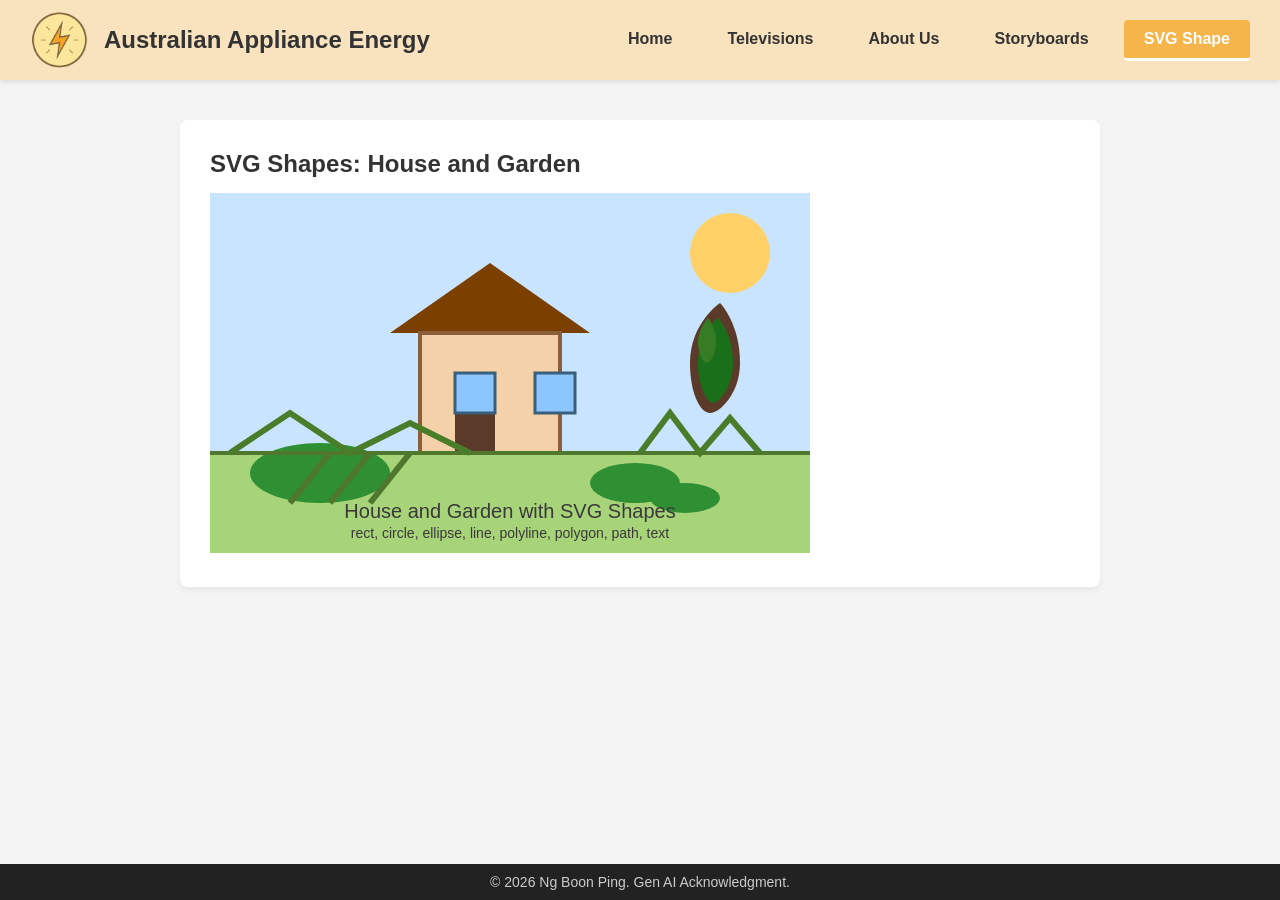
<file: Exercise 4/Exercise 4.2/energy-webpage-v1/svg-shape.html>
<!DOCTYPE html>
<html lang="en">
<head>
    <meta charset="UTF-8">
    <meta name="viewport" content="width=device-width, initial-scale=1.0">
    <title>SVG Shape</title>
    <link rel="stylesheet" href="css/style.css">
</head>
<body>
    <nav id="top-nav">
        <div class="power-icon" onclick="location.href='index.html'">
            <img src="images/PowerIcon.png" alt="Power Logo" id="logo">
            <h1 class="logo-title">Australian Appliance Energy</h1>
        </div>
        <ul id="nav-links">
            <li><button class="nav-btn" onclick="location.href='index.html'">Home</button></li>
            <li><button class="nav-btn" onclick="location.href='index.html#televisions'">Televisions</button></li>
            <li><button class="nav-btn" onclick="location.href='index.html#about'">About Us</button></li>
            <li><button class="nav-btn" onclick="location.href='index.html#storyboard'">Storyboards</button></li>
            <li><button class="nav-btn active" onclick="location.href='svg-shape.html'">SVG Shape</button></li>
        </ul>
    </nav>

    <main>
        <section class="page-section active-page">
            <h2>SVG Shapes: House and Garden</h2>
            <div class="svg-house-garden">
                <svg width="600" height="360" viewBox="0 0 600 360" xmlns="http://www.w3.org/2000/svg" aria-label="Illustration of a house and garden using SVG shapes">
                    <rect x="0" y="0" width="600" height="360" fill="#c9e4ff" />
                    <rect x="0" y="260" width="600" height="100" fill="#a7d379" />

                    <circle cx="520" cy="60" r="40" fill="#ffd166" />
                    <polygon points="180,140 280,70 380,140" fill="#7b3f00" />
                    <rect x="210" y="140" width="140" height="120" fill="#f5d1a9" stroke="#8b5e3c" stroke-width="4" />
                    <rect x="245" y="190" width="40" height="70" fill="#5b3a29" />
                    <rect x="325" y="180" width="40" height="40" fill="#8cc6ff" stroke="#3a5f7b" stroke-width="3" />
                    <rect x="245" y="180" width="40" height="40" fill="#8cc6ff" stroke="#3a5f7b" stroke-width="3" />

                    <ellipse cx="110" cy="280" rx="70" ry="30" fill="#2f8f33" />
                    <ellipse cx="425" cy="290" rx="45" ry="20" fill="#2f8f33" />
                    <ellipse cx="475" cy="305" rx="35" ry="15" fill="#2f8f33" />

                    <line x1="0" y1="260" x2="600" y2="260" stroke="#4f772d" stroke-width="4" />
                    <line x1="80" y1="310" x2="120" y2="260" stroke="#4f772d" stroke-width="6" />
                    <line x1="120" y1="310" x2="160" y2="260" stroke="#4f772d" stroke-width="6" />
                    <line x1="160" y1="310" x2="200" y2="260" stroke="#4f772d" stroke-width="6" />

                    <polyline points="20,260 80,220 140,260 200,230 260,260" fill="none" stroke="#4a7d2a" stroke-width="6" />
                    <polyline points="430,260 460,220 490,260 520,225 550,260" fill="none" stroke="#4a7d2a" stroke-width="6" />

                    <path d="M 480 170 c 0 -40 30 -60 30 -60 s 20 20 20 60 c0 30 -20 50 -30 50 s-20 -20 -20 -50" fill="#5b3a29" />
                    <path d="M 488 170 c 0 -30 20 -45 20 -45 s 15 15 15 45 c0 25 -15 40 -20 40 s-15 -15 -15 -40" fill="#1a6f1a" />
                    <path d="M 488 150 c 0 -15 10 -25 10 -25 s 8 8 8 25 c0 15 -8 20 -10 20 s-8 -8 -8 -20" fill="#367c25" />

                    <text x="300" y="325" text-anchor="middle" font-family="Arial, sans-serif" font-size="20" fill="#3a3a3a">House and Garden with SVG Shapes</text>
                    <text x="300" y="345" text-anchor="middle" font-family="Arial, sans-serif" font-size="14" fill="#3a3a3a">rect, circle, ellipse, line, polyline, polygon, path, text</text>
                </svg>
            </div>
        </section>
    </main>

    <footer>
        <p>&copy; 2026 Ng Boon Ping. Gen AI Acknowledgment.</p>
    </footer>

    <script src="js/script.js"></script>
</body>
</html>
</file>
<file: Exercise 0.2/energy-webpage-v1/css/styles.css>
/* CSS Reset to remove default margins, paddings, and set box-sizing */
* {
    margin: 0;
    padding: 0;
    box-sizing: border-box;
    font-family: Arial, sans-serif;
}

/* Color Palette Variables */
:root {
    --primary-color: #f9e2be;    
    --hover-color: #f6b54b;      
    --text-color: #333;       
    --background: #f4f4f4;       
}

/* Body Styles */
body {
    background-color: var(--background);
    color: var(--text-color);
    display: flex;
    flex-direction: column;
    min-height: 100vh; 
}

/* Top Navigation Menu Styles */
nav {
    background-color: var(--primary-color);
    display: flex;
    align-items: center;
    padding: 10px 30px;
    box-shadow: 0 2px 5px rgba(0,0,0,0.1);
}

#logo {
    height: 60px;
}

.logo-title {
    margin-left: 15px;
    font-size: 24px;
    color: var(--text-color);
    cursor: pointer;
}

.power-icon {
    display: flex;
    align-items: center;
    cursor: pointer;
}

#nav-links {
    list-style: none;
    display: flex;
    gap: 15px;
    margin-left: auto;
}

.nav-btn {
    background: none;
    border: none;
    color: var(--text-color);
    font-size: 16px;
    font-weight: bold;
    padding: 10px 20px;
    cursor: pointer;
    border-radius: 4px;
    transition: background-color 0.3s ease, color 0.3s ease;
}

.nav-btn:hover {
    background-color: var(--hover-color);
    color: white;
}

.nav-btn.active {
    background-color: var(--hover-color);
    color: white;
    border-bottom: 3px solid white;
}

/* Page Content Styles */
main {
    flex: 1; 
    padding: 40px;
    max-width: 1000px;
    margin: 0 auto;
    width: 100%;
}

.page-section {
    display: none; 
    background: white;
    padding: 30px;
    border-radius: 8px;
    box-shadow: 0 4px 6px rgba(0,0,0,0.05);
}

.page-section.active-page {
    display: block; 
}

.page-section h2 {
    margin-bottom: 15px;
    color: #333;
}

.page-section p {
    line-height: 1.6;
    margin-bottom: 30px;
}

.info-card, .about-details {
    background: white;
    padding: 20px;
    border-radius: 8px;
    box-shadow: 0 2px 4px rgba(0,0,0,0.05);
    margin-top: 20px;
    border-left: 4px solid var(--hover-color); /*Yellow lining on the left*/
}

.info-card h3 {
    margin-bottom: 18px;
}

.info-cards {
    display: flex;
    flex-wrap: wrap;
    margin: 0 -8px 20px; /* eliminate extra space from card padding */
}

.info-point-card {
    flex: 1 1 30%;
    min-width: 220px;
    margin: 8px;
    padding: 16px;
    box-sizing: border-box;
    margin-bottom: auto;
    height: 200px;
    width: auto;
    background: #fff;
    border: 1px solid #d9d9d9;
    border-radius: 10px;
    padding: 16px;
    box-shadow: 0 2px 5px rgba(0,0,0,0.08);
}

.info-point-card h4 {
    margin-bottom: 10px;
    font-size: 17px;
    color: #222;
}

.info-point-card p {
    line-height: 1.4;
    color: #444;
}

/* CSV Data Table Styling */
.data-container {
    margin-top: 30px;
    border-top: 2px solid var(--background);
    padding-top: 20px;
}

.data-container h3 {
    margin-bottom: 15px;
    color: #555;
}

/* Scrollable container for the table */
#tv-data {
    max-height: 500px;
    overflow-y: auto;
    border: 1px solid #ddd;
}

.data-table {
    width: 100%;
    border-collapse: collapse;
}

.data-table th, .data-table td {
    border: 1px solid #ddd;
    padding: 12px 15px;
    text-align: left;
    font-size: 15px;
}

.data-table th {
    background-color: var(--primary-color);
    color: #333;
    position: sticky;
    top: 0; /* Keeps headers visible when scrolling */
}

.data-table tr:nth-child(even) {
    background-color: #f9f9f9;
}

.data-table tr:hover {
    background-color: #f1f1f1;
}

/* Footer Styles */
footer {
    background-color: #222;
    color: #ccc;
    text-align: center;
    padding: 10px;
    font-size: 14px;
}
</file>
<file: Exercise 3/energy-webpage-v1/css/style.css>
/* CSS Reset to remove default margins, paddings, and set box-sizing */
* {
    margin: 0;
    padding: 0;
    box-sizing: border-box;
    font-family: Arial, sans-serif;
}

/* Color Palette Variables */
:root {
    --primary-color: #f9e2be;    
    --hover-color: #f6b54b;      
    --text-color: #333;       
    --background: #f4f4f4;       
}

/* Body Styles */
body {
    background-color: var(--background);
    color: var(--text-color);
    display: flex;
    flex-direction: column;
    min-height: 100vh; 
}

/* Top Navigation Menu Styles */
nav {
    background-color: var(--primary-color);
    display: flex;
    align-items: center;
    padding: 10px 30px;
    box-shadow: 0 2px 5px rgba(0,0,0,0.1);
}

#logo {
    height: 60px;
}

.logo-title {
    margin-left: 15px;
    font-size: 24px;
    color: var(--text-color);
    cursor: pointer;
}

.power-icon {
    display: flex;
    align-items: center;
    cursor: pointer;
}

#nav-links {
    list-style: none;
    display: flex;
    gap: 15px;
    margin-left: auto;
}

.nav-btn {
    background: none;
    border: none;
    color: var(--text-color);
    font-size: 16px;
    font-weight: bold;
    padding: 10px 20px;
    cursor: pointer;
    border-radius: 4px;
    transition: background-color 0.3s ease, color 0.3s ease;
}

.nav-btn:hover {
    background-color: var(--hover-color);
    color: white;
}

.nav-btn.active {
    background-color: var(--hover-color);
    color: white;
    border-bottom: 3px solid white;
}

/* Page Content Styles */
main {
    flex: 1; 
    padding: 40px;
    max-width: 1000px;
    margin: 0 auto;
    width: 100%;
}

.page-section {
    display: none; 
    background: white;
    padding: 30px;
    border-radius: 8px;
    box-shadow: 0 4px 6px rgba(0,0,0,0.05);
}

.page-section.active-page {
    display: block; 
}

.page-section h2 {
    margin-bottom: 15px;
    color: #333;
}

.page-section p {
    line-height: 1.6;
    margin-bottom: 30px;
}

.info-card, .about-details {
    background: white;
    padding: 20px;
    border-radius: 8px;
    box-shadow: 0 2px 4px rgba(0,0,0,0.05);
    margin-top: 20px;
    border-left: 4px solid var(--hover-color); /*Yellow lining on the left*/
}

.info-card h3 {
    margin-bottom: 18px;
}

.info-cards {
    display: flex;
    flex-wrap: wrap;
    margin: 0 -8px 20px; /* eliminate extra space from card padding */
}

.info-point-card {
    flex: 1 1 30%;
    min-width: 220px;
    margin: 8px;
    padding: 16px;
    box-sizing: border-box;
    margin-bottom: auto;
    height: 200px;
    width: auto;
    background: #fff;
    border: 1px solid #d9d9d9;
    border-radius: 10px;
    padding: 16px;
    box-shadow: 0 2px 5px rgba(0,0,0,0.08);
}

.info-point-card h4 {
    margin-bottom: 10px;
    font-size: 17px;
    color: #222;
}

.info-point-card p {
    line-height: 1.4;
    color: #444;
}

/* CSV Data Table Styling */
.data-container {
    margin-top: 30px;
    border-top: 2px solid var(--background);
    padding-top: 20px;
}

.data-container h3 {
    margin-bottom: 15px;
    color: #555;
}

/* Scrollable container for the table */
#tv-data {
    max-height: 500px;
    overflow-y: auto;
    border: 1px solid #ddd;
}

.data-table {
    width: 100%;
    border-collapse: collapse;
}

.data-table th, .data-table td {
    border: 1px solid #ddd;
    padding: 12px 15px;
    text-align: left;
    font-size: 15px;
}

.data-table th {
    background-color: var(--primary-color);
    color: #333;
    position: sticky;
    top: 0; /* Keeps headers visible when scrolling */
}

.data-table tr:nth-child(even) {
    background-color: #f9f9f9;
}

.data-table tr:hover {
    background-color: #f1f1f1;
}

/* Footer Styles */
footer {
    background-color: #222;
    color: #ccc;
    text-align: center;
    padding: 10px;
    font-size: 14px;
}

/* Storyboard Styles */
.storyboard-section {
    margin-bottom: 50px;
}

.storyboard-section h3 {
    text-align: center;
    margin-bottom: 20px;
    color: #333;
}

.storyboard-container {
    display: flex;
    align-items: center;
    justify-content: center;
    margin-top: 20px;
}

.arrow-btn {
    background: var(--primary-color);
    border: none;
    font-size: 24px;
    padding: 10px 20px;
    cursor: pointer;
    border-radius: 50%;
    transition: background-color 0.3s ease;
    margin: 0 20px;
}

.arrow-btn:hover {
    background-color: var(--hover-color);
}

.storyboard-visual {
    display: flex;
    flex-direction: row;
    align-items: center;
    justify-content: space-between;
    max-width: 100%;
    gap: 30px;
}

#storyboard-image, #storyboard-image2 {
    max-width: 45%;
    height: auto;
    border-radius: 8px;
    box-shadow: 0 4px 6px rgba(0,0,0,0.1);
}

.storyboard-explanation {
    flex: 1;
    margin-top: 0;
    text-align: left;
    padding: 20px;
    background: white;
    border-radius: 8px;
    box-shadow: 0 2px 4px rgba(0,0,0,0.05);
}

.storyboard-explanation p {
    line-height: 1.6;
    color: #333;
}
</file>
<file: Exercise 4/Exercise 4.2/css/style.css>
* {
  box-sizing: border-box;
}

body {
  margin: 0;
  font-family: Inter, Arial, sans-serif;
  color: #2c3e50;
  background: #f8fbff;
}

main {
  max-width: 1100px;
  margin: 0 auto;
  padding: 24px;
}

h1 {
  font-size: clamp(2rem, 2.75vw, 3rem);
  margin-bottom: 0.35em;
  color: #1f3f5b;
}

p {
  line-height: 1.7;
  margin: 0 0 1rem;
}

.svg-section {
  margin: 1.5rem 0 2rem;
  padding: 1rem;
  background: white;
  border-radius: 24px;
  border: 1px solid rgba(32, 61, 100, 0.12);
}

#house-scene {
  display: block;
  width: 100%;
  max-width: 100%;
  height: auto;
  border-radius: 18px;
  box-shadow: 0 18px 60px rgba(31, 54, 86, 0.12);
}

.title-text {
  font-size: 32px;
  font-weight: 700;
  fill: #1c3858;
  text-anchor: middle;
}

.garden-text {
  font-size: 18px;
  fill: #574026;
  text-anchor: middle;
  text-transform: uppercase;
  letter-spacing: 0.1rem;
}

.notes {
  padding: 1rem;
  background: #ffffff;
  border-radius: 22px;
  border: 1px solid rgba(32, 61, 100, 0.12);
}

.image-grid {
  display: grid;
  gap: 1rem;
  grid-template-columns: repeat(auto-fit, minmax(320px, 1fr));
}

figure {
  margin: 0;
  background: #f6fbff;
  border-radius: 18px;
  padding: 16px;
  border: 1px solid rgba(42, 95, 160, 0.12);
}

img {
  width: 100%;
  border-radius: 14px;
  display: block;
}

figcaption {
  margin-top: 0.75rem;
  font-size: 0.95rem;
  color: #40506b;
}

.commit-notes ul {
  padding-left: 1.3rem;
}

.commit-notes li {
  margin-bottom: 0.6rem;
}
</file>
<file: Exercise 5/energy-webpage-v1/css/style.css>
/* CSS Reset to remove default margins, paddings, and set box-sizing */
* {
    margin: 0;
    padding: 0;
    box-sizing: border-box;
    font-family: Arial, sans-serif;
}

/* Color Palette Variables */
:root {
    --primary-color: #f9e2be;    
    --hover-color: #f6b54b;      
    --text-color: #333;       
    --background: #f4f4f4;       
}

/* Body Styles */
body {
    background-color: var(--background);
    color: var(--text-color);
    display: flex;
    flex-direction: column;
    min-height: 100vh; 
}

/* Top Navigation Menu Styles */
nav {
    background-color: var(--primary-color);
    display: flex;
    align-items: center;
    padding: 10px 30px;
    box-shadow: 0 2px 5px rgba(0,0,0,0.1);
}

#logo {
    height: 60px;
}

.logo-title {
    margin-left: 15px;
    font-size: 24px;
    color: var(--text-color);
    cursor: pointer;
}

.power-icon {
    display: flex;
    align-items: center;
    cursor: pointer;
}

#nav-links {
    list-style: none;
    display: flex;
    gap: 15px;
    margin-left: auto;
}

.nav-btn {
    background: none;
    border: none;
    color: var(--text-color);
    font-size: 16px;
    font-weight: bold;
    padding: 10px 20px;
    cursor: pointer;
    border-radius: 4px;
    transition: background-color 0.3s ease, color 0.3s ease;
}

.nav-btn:hover {
    background-color: var(--hover-color);
    color: white;
}

.nav-btn.active {
    background-color: var(--hover-color);
    color: white;
    border-bottom: 3px solid white;
}

/* Page Content Styles */
main {
    flex: 1; 
    padding: 40px;
    max-width: 1200px;
    margin: 0 auto;
    width: 100%;
}

.page-section {
    display: none; 
    background: white;
    padding: 30px;
    border-radius: 8px;
    box-shadow: 0 4px 6px rgba(0,0,0,0.05);
}

.page-section.active-page {
    display: block; 
}

.page-section h2 {
    margin-bottom: 15px;
    color: #333;
}

.page-section p {
    line-height: 1.6;
    margin-bottom: 30px;
}

.info-card, .about-details {
    background: white;
    padding: 20px;
    border-radius: 8px;
    box-shadow: 0 2px 4px rgba(0,0,0,0.05);
    margin-top: 20px;
    border-left: 4px solid var(--hover-color); /*Yellow lining on the left*/
}

.info-card h3 {
    margin-bottom: 18px;
}

.info-cards {
    display: flex;
    flex-wrap: wrap;
    margin: 0 -8px 20px; /* eliminate extra space from card padding */
}

.info-point-card {
    flex: 1 1 30%;
    min-width: 220px;
    margin: 8px;
    padding: 16px;
    box-sizing: border-box;
    margin-bottom: auto;
    height: 200px;
    width: auto;
    background: #fff;
    border: 1px solid #d9d9d9;
    border-radius: 10px;
    padding: 16px;
    box-shadow: 0 2px 5px rgba(0,0,0,0.08);
}

.info-point-card h4 {
    margin-bottom: 10px;
    font-size: 17px;
    color: #222;
}

.info-point-card p {
    line-height: 1.4;
    color: #444;
}

/* CSV Data Table Styling */
.data-container {
    margin-top: 30px;
    border-top: 2px solid var(--background);
    padding-top: 20px;
}

.data-container h3 {
    margin-bottom: 15px;
    color: #555;
}

/* Scrollable container for the table */
#tv-data {
    max-height: 500px;
    overflow-y: auto;
    border: 1px solid #ddd;
}

.data-table {
    width: 100%;
    border-collapse: collapse;
}

.data-table th, .data-table td {
    border: 1px solid #ddd;
    padding: 12px 15px;
    text-align: left;
    font-size: 15px;
}

.data-table th {
    background-color: var(--primary-color);
    color: #333;
    position: sticky;
    top: 0; /* Keeps headers visible when scrolling */
}

.data-table tr:nth-child(even) {
    background-color: #f9f9f9;
}

.data-table tr:hover {
    background-color: #f1f1f1;
}

/* Footer Styles */
footer {
    background-color: #222;
    color: #ccc;
    text-align: center;
    padding: 10px;
    font-size: 14px;
}

/* Storyboard Styles */
.storyboard-section {
    margin-bottom: 50px;
}

.storyboard-section h3 {
    text-align: center;
    margin-bottom: 20px;
    color: #333;
}

.storyboard-container {
    display: flex;
    align-items: center;
    justify-content: center;
    margin-top: 20px;
}

.arrow-btn {
    background: var(--primary-color);
    border: none;
    font-size: 24px;
    padding: 10px 20px;
    cursor: pointer;
    border-radius: 50%;
    transition: background-color 0.3s ease;
    margin: 0 20px;
}

.arrow-btn:hover {
    background-color: var(--hover-color);
}

.storyboard-visual {
    display: flex;
    flex-direction: row;
    align-items: center;
    justify-content: space-between;
    max-width: 100%;
    gap: 30px;
}

#storyboard-image, #storyboard-image2 {
    max-width: 45%;
    height: auto;
    border-radius: 8px;
    box-shadow: 0 4px 6px rgba(0,0,0,0.1);
}

.storyboard-explanation {
    flex: 1;
    margin-top: 0;
    text-align: left;
    padding: 20px;
    background: white;
    border-radius: 8px;
    box-shadow: 0 2px 4px rgba(0,0,0,0.05);
}

.storyboard-explanation p {
    line-height: 1.6;
    color: #333;
}

.evidence-section {
    margin-top: 30px;
}

/* SVG Shapes Section Styling */
.svg-shape {
    display: flex;
    justify-content: center;
    align-items: center;
    margin: 30px auto;
    width: 100%;
}

.svg-shape svg {
    max-width: 100%;
    height: auto;
}

.responsive-svg-container {
    margin-right: auto;
    margin-left: 0;
    width: 100%;
    max-width: 100%;
    display: block;
    text-align: left;
}

#d3-sandbox {
    width: 100%;
    margin-left: 0;
    overflow-x: auto;
    overflow-y: auto;
    min-height: 500px;
}

#d3-sandbox svg {
    width: 100%;
    max-width: none;
}

#d3-sandbox svg {
    width: 100%;
    height: auto;
}

.chart-grid {
    display: grid;
    grid-template-columns: repeat(2, minmax(320px, 1fr));
    gap: 24px;
    margin-top: 24px;
}

.chart-card {
    background: #fff;
    border: 1px solid #e7e7e7;
    border-radius: 14px;
    padding: 20px;
    box-shadow: 0 4px 12px rgba(0,0,0,0.05);
}

.chart-card h3 {
    margin-bottom: 8px;
    color: #2f3d67;
}

.chart-description {
    margin-bottom: 16px;
    color: #5d5d5d;
    line-height: 1.5;
}

.chart-container {
    width: 100%;
    min-height: 360px;
    overflow: hidden;
}

.chart-container svg {
    width: 100%;
    height: auto;
    display: block;
}

@media (max-width: 960px) {
    .chart-grid {
        grid-template-columns: 1fr;
    }
}

    max-height: none;
}
</file>
<file: Exercise 6/energy-webpage-v1/css/style.css>
/* CSS Reset to remove default margins, paddings, and set box-sizing */
* {
    margin: 0;
    padding: 0;
    box-sizing: border-box;
    font-family: Arial, sans-serif;
}

/* Color Palette Variables */
:root {
    --primary-color: #f9e2be;    
    --hover-color: #f6b54b;      
    --text-color: #333;       
    --background: #f4f4f4;       
}

/* Body Styles */
body {
    background-color: var(--background);
    color: var(--text-color);
    display: flex;
    flex-direction: column;
    min-height: 100vh; 
}

/* Top Navigation Menu Styles */
nav {
    background-color: var(--primary-color);
    display: flex;
    align-items: center;
    padding: 10px 30px;
    box-shadow: 0 2px 5px rgba(0,0,0,0.1);
}

#logo {
    height: 60px;
}

.logo-title {
    margin-left: 15px;
    font-size: 24px;
    color: var(--text-color);
    cursor: pointer;
}

.power-icon {
    display: flex;
    align-items: center;
    cursor: pointer;
}

#nav-links {
    list-style: none;
    display: flex;
    gap: 15px;
    margin-left: auto;
}

.nav-btn {
    background: none;
    border: none;
    color: var(--text-color);
    font-size: 16px;
    font-weight: bold;
    padding: 10px 20px;
    cursor: pointer;
    border-radius: 4px;
    transition: background-color 0.3s ease, color 0.3s ease;
}

.nav-btn:hover {
    background-color: var(--hover-color);
    color: white;
}

.nav-btn.active {
    background-color: var(--hover-color);
    color: white;
    border-bottom: 3px solid white;
}

/* Page Content Styles */
main {
    flex: 1; 
    padding: 40px;
    max-width: 1200px;
    margin: 0 auto;
    width: 100%;
}

.page-section {
    display: none; 
    background: white;
    padding: 30px;
    border-radius: 8px;
    box-shadow: 0 4px 6px rgba(0,0,0,0.05);
}

.page-section.active-page {
    display: block; 
}

.page-section h2 {
    margin-bottom: 15px;
    color: #333;
}

.page-section p {
    line-height: 1.6;
    margin-bottom: 30px;
}

.info-card, .about-details {
    background: white;
    padding: 20px;
    border-radius: 8px;
    box-shadow: 0 2px 4px rgba(0,0,0,0.05);
    margin-top: 20px;
    border-left: 4px solid var(--hover-color); /*Yellow lining on the left*/
}

.info-card h3 {
    margin-bottom: 18px;
}

.info-cards {
    display: flex;
    flex-wrap: wrap;
    margin: 0 -8px 20px; /* eliminate extra space from card padding */
}

.info-point-card {
    flex: 1 1 30%;
    min-width: 220px;
    margin: 8px;
    padding: 16px;
    box-sizing: border-box;
    margin-bottom: auto;
    height: 200px;
    width: auto;
    background: #fff;
    border: 1px solid #d9d9d9;
    border-radius: 10px;
    padding: 16px;
    box-shadow: 0 2px 5px rgba(0,0,0,0.08);
}

.info-point-card h4 {
    margin-bottom: 10px;
    font-size: 17px;
    color: #222;
}

.info-point-card p {
    line-height: 1.4;
    color: #444;
}

/* CSV Data Table Styling */
.data-container {
    margin-top: 30px;
    border-top: 2px solid var(--background);
    padding-top: 20px;
}

.data-container h3 {
    margin-bottom: 15px;
    color: #555;
}

/* Scrollable container for the table */
#tv-data {
    max-height: 500px;
    overflow-y: auto;
    border: 1px solid #ddd;
}

.filter-wrapper {
    display: flex;
    align-items: center;
    gap: 12px;
    flex-wrap: wrap;
    margin-top: 12px;
}

.filter-label {
    font-size: 15px;
    color: #5d4932;
    font-weight: 700;
}

.button-group .nav-btn {
    border: none;
    background-color: #d97715;
    color: white;
    padding: 10px 18px;
    border-radius: 999px;
    box-shadow: 0 6px 20px rgba(0,0,0,0.12);
    font-weight: 700;
    transition: transform 0.2s ease, background-color 0.2s ease;
}

.button-group .nav-btn:hover {
    background-color: #c55d11;
    transform: translateY(-1px);
}

.button-group .nav-btn.active {
    background-color: #f59e0b;
}

.data-table {
    width: 100%;
    border-collapse: collapse;
}

.data-table th, .data-table td {
    border: 1px solid #ddd;
    padding: 12px 15px;
    text-align: left;
    font-size: 15px;
}

.data-table th {
    background-color: var(--primary-color);
    color: #333;
    position: sticky;
    top: 0; /* Keeps headers visible when scrolling */
}

.data-table tr:nth-child(even) {
    background-color: #f9f9f9;
}

.data-table tr:hover {
    background-color: #f1f1f1;
}

/* Footer Styles */
footer {
    background-color: #222;
    color: #ccc;
    text-align: center;
    padding: 10px;
    font-size: 14px;
}

/* Storyboard Styles */
.storyboard-section {
    margin-bottom: 50px;
}

.storyboard-section h3 {
    text-align: center;
    margin-bottom: 20px;
    color: #333;
}

.storyboard-container {
    display: flex;
    align-items: center;
    justify-content: center;
    margin-top: 20px;
}

.arrow-btn {
    background: var(--primary-color);
    border: none;
    font-size: 24px;
    padding: 10px 20px;
    cursor: pointer;
    border-radius: 50%;
    transition: background-color 0.3s ease;
    margin: 0 20px;
}

.arrow-btn:hover {
    background-color: var(--hover-color);
}

.storyboard-visual {
    display: flex;
    flex-direction: row;
    align-items: center;
    justify-content: space-between;
    max-width: 100%;
    gap: 30px;
}

#storyboard-image, #storyboard-image2 {
    max-width: 45%;
    height: auto;
    border-radius: 8px;
    box-shadow: 0 4px 6px rgba(0,0,0,0.1);
}

.storyboard-explanation {
    flex: 1;
    margin-top: 0;
    text-align: left;
    padding: 20px;
    background: white;
    border-radius: 8px;
    box-shadow: 0 2px 4px rgba(0,0,0,0.05);
}

.storyboard-explanation p {
    line-height: 1.6;
    color: #333;
}

.evidence-section {
    margin-top: 30px;
}

/* SVG Shapes Section Styling */
.svg-shape {
    display: flex;
    justify-content: center;
    align-items: center;
    margin: 30px auto;
    width: 100%;
}

.svg-shape svg {
    max-width: 100%;
    height: auto;
}

.responsive-svg-container {
    margin-right: auto;
    margin-left: 0;
    width: 100%;
    max-width: 100%;
    display: block;
    text-align: left;
}

#d3-sandbox {
    width: 100%;
    margin-left: 0;
    overflow-x: auto;
    overflow-y: auto;
    min-height: 500px;
}

#d3-sandbox svg {
    width: 100%;
    max-width: none;
}

#d3-sandbox svg {
    width: 100%;
    height: auto;
}

.chart-grid {
    display: grid;
    grid-template-columns: repeat(2, minmax(320px, 1fr));
    gap: 24px;
    margin-top: 24px;
}

.chart-card {
    background: #fff;
    border: 1px solid #e7e7e7;
    border-radius: 14px;
    padding: 20px;
    box-shadow: 0 4px 12px rgba(0,0,0,0.05);
}

.chart-card h3 {
    margin-bottom: 8px;
    color: #2f3d67;
}

.chart-description {
    margin-bottom: 16px;
    color: #5d5d5d;
    line-height: 1.5;
}

.chart-container {
    width: 100%;
    min-height: 360px;
    overflow: hidden;
}

.chart-container svg {
    width: 100%;
    height: auto;
    display: block;
}

@media (max-width: 960px) {
    .chart-grid {
        grid-template-columns: 1fr;
    }
}
</file>
<file: Exercise 6/energy-webpage-v1/css/visualisations.css>
/* ==========================================================================
   Exercise 6.1: Unique Visualization Specific Formatting 
   ========================================================================== */

/* Smooth color transitions for the Histogram bars */
.bar {
    transition: fill 0.2s ease-in-out;
}

/* Scatterplot Data Point Circles (Step 2.5) */
.dot {
    transition: opacity 0.2s ease, r 0.2s ease;
}

/* Dynamic Hover State for Scatterplot circles */
.dot:hover {
    opacity: 1 !important;   /* Force the hovered point to be fully opaque */
    r: 8px;                  /* Grow the circle radius slightly for a nice feedback effect */
}

/* Interactive Tooltip Card Formatting (Step 3.3 & 3.4) */
#scatterplot-tooltip rect {
    filter: drop-shadow(0px 3px 6px rgba(0, 0, 0, 0.16));
}

#scatterplot-tooltip text {
    font-family: Arial, sans-serif;
    letter-spacing: 0.2px;
    pointer-events: none;    /* Prevents tooltip flickering from blocking the mouse position */
}
</file>
<file: Exercise 4/Exercise 4.1/energy-webpage-v1/css/style.css>
/* CSS Reset to remove default margins, paddings, and set box-sizing */
* {
    margin: 0;
    padding: 0;
    box-sizing: border-box;
    font-family: Arial, sans-serif;
}

/* Color Palette Variables */
:root {
    --primary-color: #f9e2be;    
    --hover-color: #f6b54b;      
    --text-color: #333;       
    --background: #f4f4f4;       
}

/* Body Styles */
body {
    background-color: var(--background);
    color: var(--text-color);
    display: flex;
    flex-direction: column;
    min-height: 100vh; 
}

/* Top Navigation Menu Styles */
nav {
    background-color: var(--primary-color);
    display: flex;
    align-items: center;
    padding: 10px 30px;
    box-shadow: 0 2px 5px rgba(0,0,0,0.1);
}

#logo {
    height: 60px;
}

.logo-title {
    margin-left: 15px;
    font-size: 24px;
    color: var(--text-color);
    cursor: pointer;
}

.power-icon {
    display: flex;
    align-items: center;
    cursor: pointer;
}

#nav-links {
    list-style: none;
    display: flex;
    gap: 15px;
    margin-left: auto;
}

.nav-btn {
    background: none;
    border: none;
    color: var(--text-color);
    font-size: 16px;
    font-weight: bold;
    padding: 10px 20px;
    cursor: pointer;
    border-radius: 4px;
    transition: background-color 0.3s ease, color 0.3s ease;
}

.nav-btn:hover {
    background-color: var(--hover-color);
    color: white;
}

.nav-btn.active {
    background-color: var(--hover-color);
    color: white;
    border-bottom: 3px solid white;
}

/* Page Content Styles */
main {
    flex: 1; 
    padding: 40px;
    max-width: 1000px;
    margin: 0 auto;
    width: 100%;
}

.page-section {
    display: none; 
    background: white;
    padding: 30px;
    border-radius: 8px;
    box-shadow: 0 4px 6px rgba(0,0,0,0.05);
}

.page-section.active-page {
    display: block; 
}

.page-section h2 {
    margin-bottom: 15px;
    color: #333;
}

.page-section p {
    line-height: 1.6;
    margin-bottom: 30px;
}

.info-card, .about-details {
    background: white;
    padding: 20px;
    border-radius: 8px;
    box-shadow: 0 2px 4px rgba(0,0,0,0.05);
    margin-top: 20px;
    border-left: 4px solid var(--hover-color); /*Yellow lining on the left*/
}

.info-card h3 {
    margin-bottom: 18px;
}

.info-cards {
    display: flex;
    flex-wrap: wrap;
    margin: 0 -8px 20px; /* eliminate extra space from card padding */
}

.info-point-card {
    flex: 1 1 30%;
    min-width: 220px;
    margin: 8px;
    padding: 16px;
    box-sizing: border-box;
    margin-bottom: auto;
    height: 200px;
    width: auto;
    background: #fff;
    border: 1px solid #d9d9d9;
    border-radius: 10px;
    padding: 16px;
    box-shadow: 0 2px 5px rgba(0,0,0,0.08);
}

.info-point-card h4 {
    margin-bottom: 10px;
    font-size: 17px;
    color: #222;
}

.info-point-card p {
    line-height: 1.4;
    color: #444;
}

/* CSV Data Table Styling */
.data-container {
    margin-top: 30px;
    border-top: 2px solid var(--background);
    padding-top: 20px;
}

.data-container h3 {
    margin-bottom: 15px;
    color: #555;
}

/* Scrollable container for the table */
#tv-data {
    max-height: 500px;
    overflow-y: auto;
    border: 1px solid #ddd;
}

.data-table {
    width: 100%;
    border-collapse: collapse;
}

.data-table th, .data-table td {
    border: 1px solid #ddd;
    padding: 12px 15px;
    text-align: left;
    font-size: 15px;
}

.data-table th {
    background-color: var(--primary-color);
    color: #333;
    position: sticky;
    top: 0; /* Keeps headers visible when scrolling */
}

.data-table tr:nth-child(even) {
    background-color: #f9f9f9;
}

.data-table tr:hover {
    background-color: #f1f1f1;
}

/* Footer Styles */
footer {
    background-color: #222;
    color: #ccc;
    text-align: center;
    padding: 10px;
    font-size: 14px;
}

/* Storyboard Styles */
.storyboard-section {
    margin-bottom: 50px;
}

.storyboard-section h3 {
    text-align: center;
    margin-bottom: 20px;
    color: #333;
}

.storyboard-container {
    display: flex;
    align-items: center;
    justify-content: center;
    margin-top: 20px;
}

.arrow-btn {
    background: var(--primary-color);
    border: none;
    font-size: 24px;
    padding: 10px 20px;
    cursor: pointer;
    border-radius: 50%;
    transition: background-color 0.3s ease;
    margin: 0 20px;
}

.arrow-btn:hover {
    background-color: var(--hover-color);
}

.storyboard-visual {
    display: flex;
    flex-direction: row;
    align-items: center;
    justify-content: space-between;
    max-width: 100%;
    gap: 30px;
}

#storyboard-image, #storyboard-image2 {
    max-width: 45%;
    height: auto;
    border-radius: 8px;
    box-shadow: 0 4px 6px rgba(0,0,0,0.1);
}

.storyboard-explanation {
    flex: 1;
    margin-top: 0;
    text-align: left;
    padding: 20px;
    background: white;
    border-radius: 8px;
    box-shadow: 0 2px 4px rgba(0,0,0,0.05);
}

.storyboard-explanation p {
    line-height: 1.6;
    color: #333;
}

.evidence-section {
    margin-top: 30px;
}

/* SVG Shapes Section Styling */
.svg-shape {
    display: flex;
    justify-content: center;
    align-items: center;
    margin: 30px auto;
    width: 100%;
}

.svg-shape svg {
    max-width: 100%;
    height: auto;
}
</file>
<file: Exercise 4/Exercise 4.2/energy-webpage-v1/css/style.css>
/* CSS Reset to remove default margins, paddings, and set box-sizing */
* {
    margin: 0;
    padding: 0;
    box-sizing: border-box;
    font-family: Arial, sans-serif;
}

/* Color Palette Variables */
:root {
    --primary-color: #f9e2be;    
    --hover-color: #f6b54b;      
    --text-color: #333;       
    --background: #f4f4f4;       
}

/* Body Styles */
body {
    background-color: var(--background);
    color: var(--text-color);
    display: flex;
    flex-direction: column;
    min-height: 100vh; 
}

/* Top Navigation Menu Styles */
nav {
    background-color: var(--primary-color);
    display: flex;
    align-items: center;
    padding: 10px 30px;
    box-shadow: 0 2px 5px rgba(0,0,0,0.1);
}

#logo {
    height: 60px;
}

.logo-title {
    margin-left: 15px;
    font-size: 24px;
    color: var(--text-color);
    cursor: pointer;
}

.power-icon {
    display: flex;
    align-items: center;
    cursor: pointer;
}

#nav-links {
    list-style: none;
    display: flex;
    gap: 15px;
    margin-left: auto;
}

.nav-btn {
    background: none;
    border: none;
    color: var(--text-color);
    font-size: 16px;
    font-weight: bold;
    padding: 10px 20px;
    cursor: pointer;
    border-radius: 4px;
    transition: background-color 0.3s ease, color 0.3s ease;
}

.nav-btn:hover {
    background-color: var(--hover-color);
    color: white;
}

.nav-btn.active {
    background-color: var(--hover-color);
    color: white;
    border-bottom: 3px solid white;
}

/* Page Content Styles */
main {
    flex: 1; 
    padding: 40px;
    max-width: 1000px;
    margin: 0 auto;
    width: 100%;
}

.page-section {
    display: none; 
    background: white;
    padding: 30px;
    border-radius: 8px;
    box-shadow: 0 4px 6px rgba(0,0,0,0.05);
}

.page-section.active-page {
    display: block; 
}

.page-section h2 {
    margin-bottom: 15px;
    color: #333;
}

.page-section p {
    line-height: 1.6;
    margin-bottom: 30px;
}

.info-card, .about-details {
    background: white;
    padding: 20px;
    border-radius: 8px;
    box-shadow: 0 2px 4px rgba(0,0,0,0.05);
    margin-top: 20px;
    border-left: 4px solid var(--hover-color); /*Yellow lining on the left*/
}

.info-card h3 {
    margin-bottom: 18px;
}

.info-cards {
    display: flex;
    flex-wrap: wrap;
    margin: 0 -8px 20px; /* eliminate extra space from card padding */
}

.info-point-card {
    flex: 1 1 30%;
    min-width: 220px;
    margin: 8px;
    padding: 16px;
    box-sizing: border-box;
    margin-bottom: auto;
    height: 200px;
    width: auto;
    background: #fff;
    border: 1px solid #d9d9d9;
    border-radius: 10px;
    padding: 16px;
    box-shadow: 0 2px 5px rgba(0,0,0,0.08);
}

.info-point-card h4 {
    margin-bottom: 10px;
    font-size: 17px;
    color: #222;
}

.info-point-card p {
    line-height: 1.4;
    color: #444;
}

/* CSV Data Table Styling */
.data-container {
    margin-top: 30px;
    border-top: 2px solid var(--background);
    padding-top: 20px;
}

.data-container h3 {
    margin-bottom: 15px;
    color: #555;
}

/* Scrollable container for the table */
#tv-data {
    max-height: 500px;
    overflow-y: auto;
    border: 1px solid #ddd;
}

.data-table {
    width: 100%;
    border-collapse: collapse;
}

.data-table th, .data-table td {
    border: 1px solid #ddd;
    padding: 12px 15px;
    text-align: left;
    font-size: 15px;
}

.data-table th {
    background-color: var(--primary-color);
    color: #333;
    position: sticky;
    top: 0; /* Keeps headers visible when scrolling */
}

.data-table tr:nth-child(even) {
    background-color: #f9f9f9;
}

.data-table tr:hover {
    background-color: #f1f1f1;
}

/* Footer Styles */
footer {
    background-color: #222;
    color: #ccc;
    text-align: center;
    padding: 10px;
    font-size: 14px;
}

/* Storyboard Styles */
.storyboard-section {
    margin-bottom: 50px;
}

.storyboard-section h3 {
    text-align: center;
    margin-bottom: 20px;
    color: #333;
}

.storyboard-container {
    display: flex;
    align-items: center;
    justify-content: center;
    margin-top: 20px;
}

.arrow-btn {
    background: var(--primary-color);
    border: none;
    font-size: 24px;
    padding: 10px 20px;
    cursor: pointer;
    border-radius: 50%;
    transition: background-color 0.3s ease;
    margin: 0 20px;
}

.arrow-btn:hover {
    background-color: var(--hover-color);
}

.storyboard-visual {
    display: flex;
    flex-direction: row;
    align-items: center;
    justify-content: space-between;
    max-width: 100%;
    gap: 30px;
}

#storyboard-image, #storyboard-image2 {
    max-width: 45%;
    height: auto;
    border-radius: 8px;
    box-shadow: 0 4px 6px rgba(0,0,0,0.1);
}

.storyboard-explanation {
    flex: 1;
    margin-top: 0;
    text-align: left;
    padding: 20px;
    background: white;
    border-radius: 8px;
    box-shadow: 0 2px 4px rgba(0,0,0,0.05);
}

.storyboard-explanation p {
    line-height: 1.6;
    color: #333;
}

.evidence-section {
    margin-top: 30px;
}

/* SVG Shapes Section Styling */
.svg-shape {
    display: flex;
    justify-content: center;
    align-items: center;
    margin: 30px auto;
    width: 100%;
}

.svg-shape svg {
    max-width: 100%;
    height: auto;
}
</file>
<file: Exercise 4/Exercise 4.3/energy-webpage-v1/css/style.css>
/* CSS Reset to remove default margins, paddings, and set box-sizing */
* {
    margin: 0;
    padding: 0;
    box-sizing: border-box;
    font-family: Arial, sans-serif;
}

/* Color Palette Variables */
:root {
    --primary-color: #f9e2be;    
    --hover-color: #f6b54b;      
    --text-color: #333;       
    --background: #f4f4f4;       
}

/* Body Styles */
body {
    background-color: var(--background);
    color: var(--text-color);
    display: flex;
    flex-direction: column;
    min-height: 100vh; 
}

/* Top Navigation Menu Styles */
nav {
    background-color: var(--primary-color);
    display: flex;
    align-items: center;
    padding: 10px 30px;
    box-shadow: 0 2px 5px rgba(0,0,0,0.1);
}

#logo {
    height: 60px;
}

.logo-title {
    margin-left: 15px;
    font-size: 24px;
    color: var(--text-color);
    cursor: pointer;
}

.power-icon {
    display: flex;
    align-items: center;
    cursor: pointer;
}

#nav-links {
    list-style: none;
    display: flex;
    gap: 15px;
    margin-left: auto;
}

.nav-btn {
    background: none;
    border: none;
    color: var(--text-color);
    font-size: 16px;
    font-weight: bold;
    padding: 10px 20px;
    cursor: pointer;
    border-radius: 4px;
    transition: background-color 0.3s ease, color 0.3s ease;
}

.nav-btn:hover {
    background-color: var(--hover-color);
    color: white;
}

.nav-btn.active {
    background-color: var(--hover-color);
    color: white;
    border-bottom: 3px solid white;
}

/* Page Content Styles */
main {
    flex: 1; 
    padding: 40px;
    max-width: 1000px;
    margin: 0 auto;
    width: 100%;
}

.page-section {
    display: none; 
    background: white;
    padding: 30px;
    border-radius: 8px;
    box-shadow: 0 4px 6px rgba(0,0,0,0.05);
}

.page-section.active-page {
    display: block; 
}

.page-section h2 {
    margin-bottom: 15px;
    color: #333;
}

.page-section p {
    line-height: 1.6;
    margin-bottom: 30px;
}

.info-card, .about-details {
    background: white;
    padding: 20px;
    border-radius: 8px;
    box-shadow: 0 2px 4px rgba(0,0,0,0.05);
    margin-top: 20px;
    border-left: 4px solid var(--hover-color); /*Yellow lining on the left*/
}

.info-card h3 {
    margin-bottom: 18px;
}

.info-cards {
    display: flex;
    flex-wrap: wrap;
    margin: 0 -8px 20px; /* eliminate extra space from card padding */
}

.info-point-card {
    flex: 1 1 30%;
    min-width: 220px;
    margin: 8px;
    padding: 16px;
    box-sizing: border-box;
    margin-bottom: auto;
    height: 200px;
    width: auto;
    background: #fff;
    border: 1px solid #d9d9d9;
    border-radius: 10px;
    padding: 16px;
    box-shadow: 0 2px 5px rgba(0,0,0,0.08);
}

.info-point-card h4 {
    margin-bottom: 10px;
    font-size: 17px;
    color: #222;
}

.info-point-card p {
    line-height: 1.4;
    color: #444;
}

/* CSV Data Table Styling */
.data-container {
    margin-top: 30px;
    border-top: 2px solid var(--background);
    padding-top: 20px;
}

.data-container h3 {
    margin-bottom: 15px;
    color: #555;
}

/* Scrollable container for the table */
#tv-data {
    max-height: 500px;
    overflow-y: auto;
    border: 1px solid #ddd;
}

.data-table {
    width: 100%;
    border-collapse: collapse;
}

.data-table th, .data-table td {
    border: 1px solid #ddd;
    padding: 12px 15px;
    text-align: left;
    font-size: 15px;
}

.data-table th {
    background-color: var(--primary-color);
    color: #333;
    position: sticky;
    top: 0; /* Keeps headers visible when scrolling */
}

.data-table tr:nth-child(even) {
    background-color: #f9f9f9;
}

.data-table tr:hover {
    background-color: #f1f1f1;
}

/* Footer Styles */
footer {
    background-color: #222;
    color: #ccc;
    text-align: center;
    padding: 10px;
    font-size: 14px;
}

/* Storyboard Styles */
.storyboard-section {
    margin-bottom: 50px;
}

.storyboard-section h3 {
    text-align: center;
    margin-bottom: 20px;
    color: #333;
}

.storyboard-container {
    display: flex;
    align-items: center;
    justify-content: center;
    margin-top: 20px;
}

.arrow-btn {
    background: var(--primary-color);
    border: none;
    font-size: 24px;
    padding: 10px 20px;
    cursor: pointer;
    border-radius: 50%;
    transition: background-color 0.3s ease;
    margin: 0 20px;
}

.arrow-btn:hover {
    background-color: var(--hover-color);
}

.storyboard-visual {
    display: flex;
    flex-direction: row;
    align-items: center;
    justify-content: space-between;
    max-width: 100%;
    gap: 30px;
}

#storyboard-image, #storyboard-image2 {
    max-width: 45%;
    height: auto;
    border-radius: 8px;
    box-shadow: 0 4px 6px rgba(0,0,0,0.1);
}

.storyboard-explanation {
    flex: 1;
    margin-top: 0;
    text-align: left;
    padding: 20px;
    background: white;
    border-radius: 8px;
    box-shadow: 0 2px 4px rgba(0,0,0,0.05);
}

.storyboard-explanation p {
    line-height: 1.6;
    color: #333;
}

.evidence-section {
    margin-top: 30px;
}

/* SVG Shapes Section Styling */
.svg-shape {
    display: flex;
    justify-content: center;
    align-items: center;
    margin: 30px auto;
    width: 100%;
}

.svg-shape svg {
    max-width: 100%;
    height: auto;
}

.responsive-svg-container {
    margin-right: auto;
    margin-left: auto;
    width: 100%;
    max-width: 1200px;
    display: block;
}
</file>
